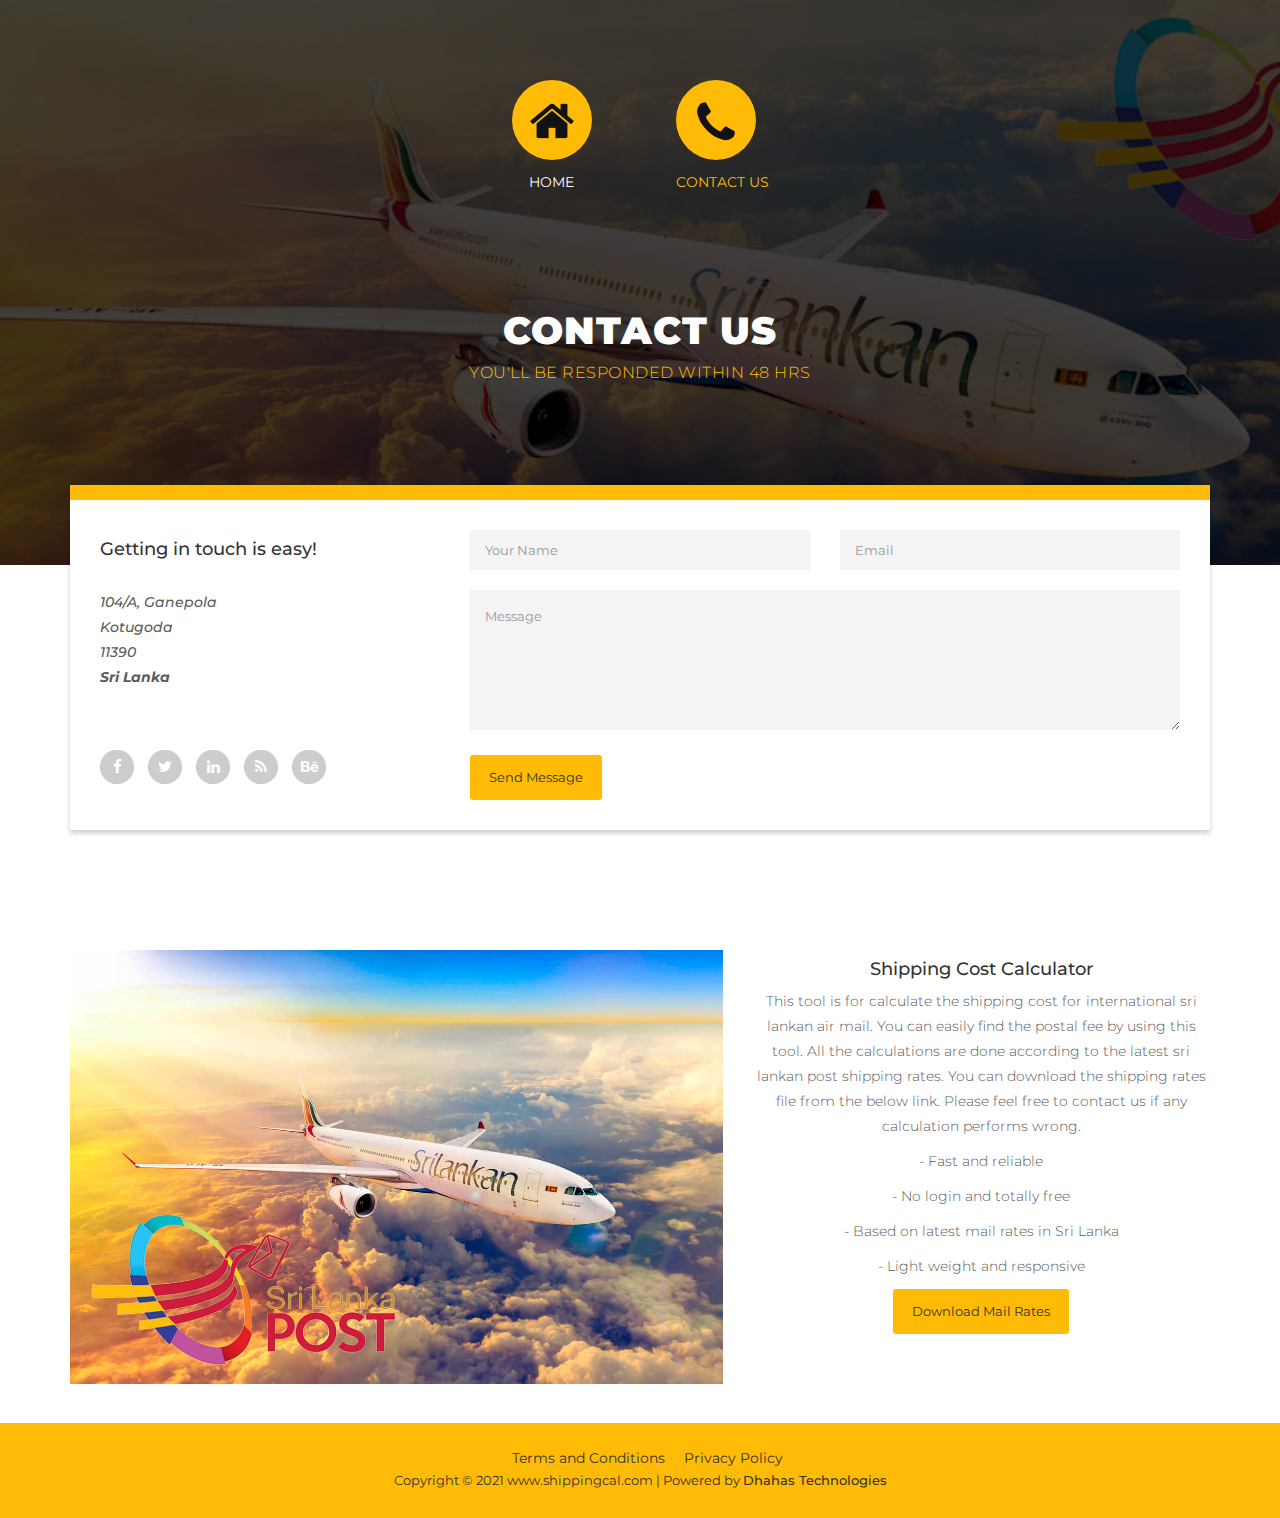
<file: contact-us.html>
<!doctype html>
<!--[if lt IE 7]>
<html class="no-js lt-ie9 lt-ie8 lt-ie7" lang=""> <![endif]-->
<!--[if IE 7]>
<html class="no-js lt-ie9 lt-ie8" lang=""> <![endif]-->
<!--[if IE 8]>
<html class="no-js lt-ie9" lang=""> <![endif]-->
<!--[if gt IE 8]><!-->
<html class="no-js" lang=""> <!--<![endif]-->
<head>
    <!-- Global site tag (gtag.js) - Google Analytics -->
    <script async src="https://www.googletagmanager.com/gtag/js?id=G-076RQHND0J"></script>
    <script>
        window.dataLayer = window.dataLayer || [];
        function gtag(){dataLayer.push(arguments);}
        gtag('js', new Date());

        gtag('config', 'G-076RQHND0J');
    </script>
    <meta charset="utf-8">
    <meta http-equiv="X-UA-Compatible" content="IE=edge,chrome=1">
    <link rel="icon" type="image/png" href="./img/favicon.png"/>
    <title>Contact Us - ShippingCal</title>
    <meta name="description" content="The Contact Us page of www.shippingcal.com. Please contact shippingcal for any assistance">
    <meta name="keywords" content="shippingcal, contact us">
    <meta name="author" content="Dhahas Technologies">
    <!--
    Newline Template
    https://templatemo.com/tm-503-newline
    -->
    <meta name="viewport" content="width=device-width, initial-scale=1">
    <link rel="apple-touch-icon" href="apple-touch-icon.png">

    <link rel="stylesheet" href="css/bootstrap.min.css">
    <link rel="stylesheet" href="css/bootstrap-theme.min.css">
    <link rel="stylesheet" href="css/fontAwesome.css">
    <link rel="stylesheet" href="css/templatemo-style.css">

    <link href="https://fonts.googleapis.com/css?family=Montserrat:100,200,300,400,500,600,700,800,900"
          rel="stylesheet">

    <script src="js/vendor/modernizr-2.8.3-respond-1.4.2.min.js"></script>
</head>
<body>

<div class="overlay"></div>
<section class="top-part">
    <img src="img/cover.jpg" alt="" style="object-fit: cover; height: 100%">
</section>

<section class="cd-hero">

    <div class="cd-slider-nav">
        <nav>
            <span class="cd-marker item-1"></span>
            <ul>
                <li><a href="index.html">
                    <div class="image-icon"><img src="img/home-icon.png"></div>
                    <h6>Home</h6></a></li>

                <li class="selected"><a href="contact-us.html">
                    <div class="image-icon"><img src="img/contact-icon.png"></div>
                    <h6>Contact Us</h6></a></li>
            </ul>
        </nav>
    </div> <!-- .cd-slider-nav -->

    <ul class="cd-hero-slider">
        <li class="selected">
            <div class="heading">
                <h1>Contact us</h1>
                <span>You'll be responded within 48 hrs</span>
            </div>
            <div class="cd-half-width fivth-slide">
                <div class="container">
                    <div class="row">
                        <div class="col-md-12">
                            <div class="content fivth-content">
                                <div class="row">
                                    <div class="col-md-4">
                                        <div class="left-info">
                                            <h4>Getting in touch is easy!</h4>
                                            <br>
                                            <p><em>104/A, Ganepola<br>Kotugoda <br> 11390 <br>
                                                <strong>Sri Lanka</strong></em></p>

                                            <ul class="social-icons">
                                                <i><a href="#"><i class="fa fa-facebook"></i></a></i>
                                                <i><a href="#"><i class="fa fa-twitter"></i></a></i>
                                                <i><a href="#"><i class="fa fa-linkedin"></i></a></i>
                                                <i><a href="#"><i class="fa fa-rss"></i></a></i>
                                                <i><a href="#"><i class="fa fa-behance"></i></a></i>
                                            </ul>
                                        </div>
                                    </div>
                                    <div class="col-md-8">
                                        <div class="row">
                                            <form id="contact" action="" method="post">
                                                <div class="col-md-6">
                                                    <fieldset>
                                                        <input name="name" type="text" class="form-control" id="name"
                                                               placeholder="Your Name" required="">
                                                    </fieldset>
                                                </div>
                                                <div class="col-md-6">
                                                    <fieldset>
                                                        <input name="email" type="email" class="form-control" id="email"
                                                               placeholder="Email" required="">
                                                    </fieldset>
                                                </div>
                                                <div class="col-md-12">
                                                    <fieldset>
                                                        <textarea name="message" rows="6" class="form-control"
                                                                  id="message" placeholder="Message"
                                                                  required=""></textarea>
                                                    </fieldset>
                                                </div>
                                                <div class="col-md-12">
                                                    <fieldset>
                                                        <button type="submit" id="form-submit" class="btn">Send
                                                            Message
                                                        </button>
                                                    </fieldset>
                                                </div>
                                            </form>
                                        </div>
                                    </div>
                                </div>
                            </div>
                        </div>
                    </div>
                </div>
            </div>
        </li>
    </ul> <!-- .cd-hero-slider -->
</section> <!-- .cd-hero -->
<div class="cd-half-width third-slide">
    <br>
    <div class="container">
        <div class="row">
            <div class="col-md-12">
                <div class="">
                    <div class="row">
                        <div class="col-md-7 left-image">
                            <img src="img/left-feature-image.jpg" style="width: 100%">
                        </div>
                        <div class="col-md-5">
                            <div class="right-feature-text">
                                <h4>Shipping Cost Calculator</h4>
                                <p>This tool is for calculate the shipping cost for international sri lankan air mail.
                                    You can easily find the postal fee by using this tool. All the calculations are done
                                    according
                                    to the latest sri lankan post shipping rates. You can download the shipping rates
                                    file from the below link.
                                    Please feel free to contact us if any calculation performs wrong.</p>
                                <div class="feature-list">
                                    <ul>
                                        <p>- Fast and reliable</p>
                                        <p>- No login and totally free</p>
                                        <p>- Based on latest mail rates in Sri Lanka</p>
                                        <p>- Light weight and responsive</p>
                                    </ul>
                                </div>
                                <div class="primary-button">
                                    <a href="files/shipping_rates.pdf" target="_blank" rel="noopener noreferrer">Download
                                        Mail Rates</a>
                                </div>
                            </div>
                        </div>
                    </div>
                </div>
            </div>
        </div>
    </div>
    <br><br>
</div>

<footer>
    <div class="text-center" style="padding-top: 25px">
        <a href="termsandconditions.html" style="margin-left: 15px">Terms and Conditions</a>
        <a href="privacy-policy.html" style="margin-left: 15px">Privacy Policy</a>
    </div>
    <p style="padding-top: 0px">Copyright &copy; 2021 www.shippingcal.com

        | Powered by <em>Dhahas Technologies</em></p>
</footer>

<script>window.jQuery || document.write('<script src="js/vendor/jquery-1.11.2.min.js"><\/script>')</script>
<script src="js/vendor/bootstrap.min.js"></script>
<script src="js/plugins.js"></script>
<script src="js/custom.js"></script>
<script src="js/main.js"></script>
</body>
</html>
</file>
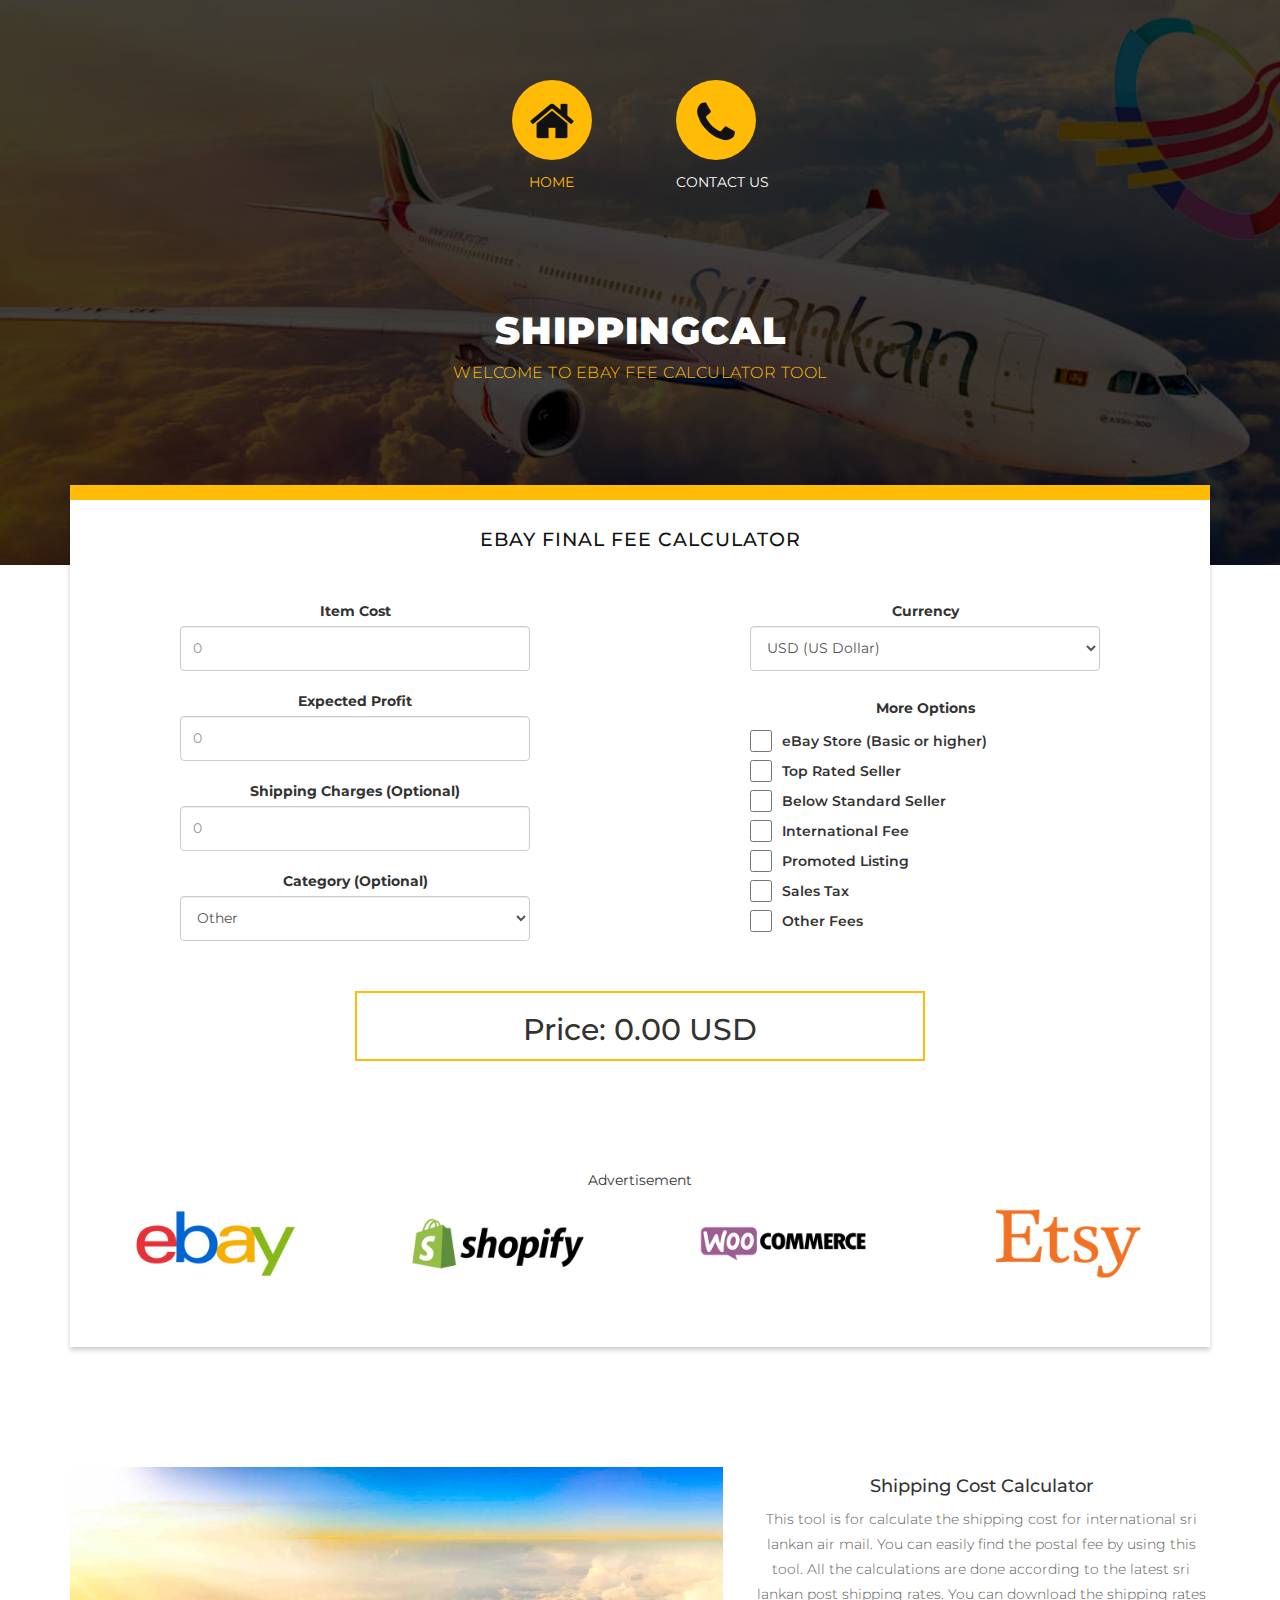
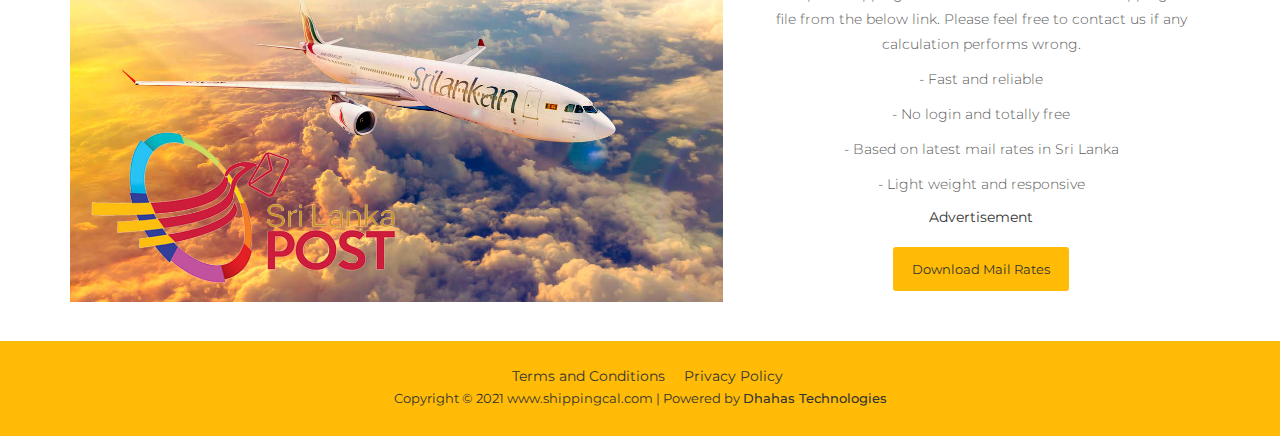
<file: ebay_final_fee_calculator.html>
<!doctype html>
<!--[if lt IE 7]>
<html class="no-js lt-ie9 lt-ie8 lt-ie7" lang=""> <![endif]-->
<!--[if IE 7]>
<html class="no-js lt-ie9 lt-ie8" lang=""> <![endif]-->
<!--[if IE 8]>
<html class="no-js lt-ie9" lang=""> <![endif]-->
<!--[if gt IE 8]><!-->
<html class="no-js" lang="">
<!--<![endif]-->

<head>
    <!-- Global site tag (gtag.js) - Google Analytics -->

    <!-- To Do: Needs to add new google tag for analytics -->
    <!-- <script async src="https://www.googletagmanager.com/gtag/js?id=G-076RQHND0J"></script> -->

    <meta charset="utf-8">
    <meta http-equiv="X-UA-Compatible" content="IE=edge,chrome=1">
    <link rel="icon" type="image/png" href="./img/favicon.png" />

    <!-- Site title for seo -->
    <title>Sri Lanka Post Shipping Cost and Postal Rates Calculator Free</title>

    <!-- Site description -->
    <meta name="description"
        content="ShippingCal is a free calculator for calculating shipping cost and postal charges for Sri Lanka Post International Air Mail Service">

    <!-- Site Keywords -->
    <meta name="keywords"
        content="Sri Lanka Post, Sri Lanka Post Shipping Cost, SL Post Shipping Cost, shipping cost calculator sri lanka, Sri Lanka post postal fee calculator">
    <meta name="author" content="Dhahas Technologies">
    <!--
    Newline Template
    https://templatemo.com/tm-503-newline
    -->
    <meta name="description" content="">
    <meta name="viewport" content="width=device-width, initial-scale=1">
    <link rel="apple-touch-icon" href="apple-touch-icon.png">

    <link rel="stylesheet" href="css/bootstrap.min.css">
    <link rel="stylesheet" href="css/bootstrap-theme.min.css">
    <link rel="stylesheet" href="css/fontAwesome.css">
    <link rel="stylesheet" href="css/templatemo-style.css">

    <link href="https://fonts.googleapis.com/css?family=Montserrat:100,200,300,400,500,600,700,800,900"
        rel="stylesheet">

    <script src="js/vendor/modernizr-2.8.3-respond-1.4.2.min.js"></script>
</head>

<body>

    <div class="overlay"></div>
    <section class="top-part">
        <img src="img/cover.jpg" alt="" style="object-fit: cover; height: 100%">
    </section>

    <section class="cd-hero">

        <div class="cd-slider-nav">
            <nav>
                <span class="cd-marker item-1"></span>
                <ul>
                    <li class="selected"><a href="index.html">
                            <div class="image-icon"><img src="img/home-icon.png"></div>
                            <h6>Home</h6>
                        </a></li>

                    <li><a href="contact-us.html">
                            <div class="image-icon"><img src="img/contact-icon.png"></div>
                            <h6>Contact Us</h6>
                        </a></li>
                </ul>
            </nav>
        </div> <!-- .cd-slider-nav -->

        <ul class="cd-hero-slider">
            <li class="selected">
                <div class="heading">
                    <h1>SHIPPINGCAL</h1>
                    <span>Welcome to Ebay Fee Calculator Tool</span>
                </div>
                <div class="cd-full-width first-slide">
                    <div class="container">
                        <div class="row">
                            <div class="col-md-12">
                                <div class="content first-content" style="padding-bottom: 50px; padding-top: 30px">
                                    <div class="row">
                                        <div class="col-md-12">
                                            <div class="calculator-card">
                                                <!-- <img src="./img/logo/slpost.jpeg" alt=""
                                                    style="width: 25%; margin-bottom: 20px"> -->
                                                <h4>Ebay Final Fee Calculator</h4>

                                                <!-- Loading UI -->
                                                <div id="loadingUi" style="display: none">
                                                    <img src="./img/loading.gif" alt="">
                                                    <div id="waitingInfo" class="text-center text-info"
                                                        style="margin-top: 20px; display: none; height: 155px;">
                                                        <h5 class="text-info">PLease Wait!</h5>
                                                        <h5>We are fetching recent currency exchange rates from Sri
                                                            Lanka
                                                            Central
                                                            Bank.</h5>
                                                    </div>
                                                </div>

                                                <!-- Resultes UI -->
                                                <div class="row" style="display: block">
                                                    <div class="">
                                                        <div id="resultSection" class="col-md-5 col-md-offset-1"
                                                            style="display: none">
                                                            <div id="summary" class="text-left"
                                                                style="padding: 0px 20px 20px 20px; font-size: 40px">
                                                            </div>
                                                            <div id="ad-unit-2"></div>
                                                        </div>


                                                        <div id="resultSection2"
                                                            class="col-md-4 text-left col-md-offset-1"
                                                            style="display: none; padding:0px 20px 0px 20px;">
                                                            <h6 class="text-info">Latest currency exchange rates were
                                                                updated
                                                                successfully</h6>
                                                            <h5 class="text-danger" id="ex-rate-display"></h5>
                                                            <div>
                                                                <label class="text-left" for="currency2">Convert
                                                                    To</label>
                                                                <select id="currency2" class="form-control"
                                                                    onchange="updateResults(value)">
                                                                    <option value="0">LKR</option>
                                                                    <option value="1">USD</option>
                                                                    <option value="2">AUD</option>
                                                                    <option value="3">EUR</option>
                                                                    <option value="4">GBP</option>
                                                                </select>
                                                            </div>
                                                            <div class="text-center col-xs-12 result-card"
                                                                style="margin-top: 20px">
                                                                <h3 id="totalFee" style="font-size: 16px"></h3>
                                                            </div>
                                                            <div class="text-center col-xs-12 result-card"
                                                                style="margin-top: 10px">
                                                                <h3 id="itemPrice" style="font-size: 16px"></h3>
                                                            </div>

                                                            <div class="text-center col-xs-12 text-info"
                                                                style="padding-top: 20px">
                                                                <a href="" onclick="reload()">Go Back</a>
                                                            </div>
                                                        </div>
                                                    </div>
                                                </div>

                                                <!-- Calculator UI -->
                                                <div class="container-fluid" id="detailForm">
                                                    <form id="calculator" class="was-validated">
                                                        <div class="row">
                                                            <div class="text-center col-md-4 col-md-offset-1">

                                                                <div style="margin-top: 20px">
                                                                    <label class="text-left" for="item-cost">Item
                                                                        Cost </label>
                                                                    <input name="item-cost" id="item-cost" type="number"
                                                                        required class="form-control" placeholder="0"
                                                                        onkeyup="calculateFinalFee()">
                                                                    <div class="text-left">
                                                                        <small id="validate-item-cost"
                                                                            style="color: red; display: none">Item Cost
                                                                            cannot
                                                                            be
                                                                            empty</small>
                                                                    </div>
                                                                </div>

                                                                <div style="margin-top: 20px">
                                                                    <label class="text-left" for="profit">Expected
                                                                        Profit</label>
                                                                    <input name="profit" id="profit" placeholder="0"
                                                                        type="number" required
                                                                        onkeyup="calculateFinalFee()"
                                                                        class="form-control">
                                                                    <div class="text-left">
                                                                        <small id="validate-profit"
                                                                            style="color: red; display: none">Expected
                                                                            Profit
                                                                            cannot
                                                                            be
                                                                            empty</small>
                                                                    </div>
                                                                </div>

                                                                <div style="margin-top: 20px">
                                                                    <label class="text-left"
                                                                        for="shipping-charges">Shipping Charges
                                                                        (Optional)</label>
                                                                    <input name="shipping-charges" id="shipping-charges"
                                                                        type="number" class="form-control"
                                                                        onkeyup="calculateFinalFee()" placeholder="0">
                                                                </div>

                                                                <div style="margin-top: 20px">
                                                                    <label class="text-center" for="category">Category
                                                                        (Optional)</label>
                                                                    <select id="category" class="form-control"
                                                                        onchange="calculateFinalFee()"></select>
                                                                    <div class="text-left">
                                                                        <small id="validate-category"
                                                                            style="color: red; display: none">Please
                                                                            select
                                                                            a valid
                                                                            category</small>
                                                                    </div>
                                                                </div>
                                                            </div>
                                                            <div class="text-center col-md-4 col-md-offset-2 expense">
                                                                <div style="margin-top: 20px">
                                                                    <label class="text-left"
                                                                        for="currency">Currency</label>
                                                                    <select name="currency" id="currency"
                                                                        class="form-control">
                                                                        <option value="0">USD (US Dollar)</option>
                                                                        <option value="1">AUD (Australian Dollar)
                                                                        </option>
                                                                        <option value="2">EUR (Euro)</option>
                                                                        <option value="3">GBP (British Pound)</option>
                                                                        <option value="4">LKR (Sri Lankan Rupee)
                                                                        </option>
                                                                    </select>
                                                                </div>

                                                                <!-- Optional fields  check boxes-->
                                                                <div>
                                                                    <div class="text-center" style="margin-top: 30px;">
                                                                        <h5> <strong>More Options</strong> </h3>
                                                                    </div>
                                                                    <div style="margin-top: 10px">
                                                                        <div class="text-left">
                                                                            <div style=" display: flex;
                                                                                    justify-content: left;">
                                                                                <input type="checkbox" id="ebay-store"
                                                                                    name="ebay-store"
                                                                                    style="height: 22px; width: 22px; margin-right: 10px;">
                                                                                <label for="ebay-store"
                                                                                    style=" display: block; padding-top: 5px; font-weight: 600;">eBay
                                                                                    Store (Basic or
                                                                                    higher)</label>
                                                                            </div>

                                                                            <div style=" display: flex;
                                                                                    justify-content: left;">
                                                                                <input type="checkbox" id="top-rated"
                                                                                    name="top-rated"
                                                                                    style="height: 22px; width: 22px; margin-right: 10px;">
                                                                                <label for="top-rated"
                                                                                    style=" display: block; padding-top: 5px; font-weight: 600;">Top
                                                                                    Rated Seller</label>
                                                                            </div>

                                                                            <div style=" display: flex;
                                                                                    justify-content: left;">
                                                                                <input type="checkbox"
                                                                                    id="below-standard"
                                                                                    name="below-standard"
                                                                                    style="height: 22px; width: 22px; margin-right: 10px;">
                                                                                <label for="below-standard"
                                                                                    style=" display: block; padding-top: 5px; font-weight: 600;">Below
                                                                                    Standard Seller</label>
                                                                            </div>

                                                                            <div style=" display: flex;
                                                                                    justify-content: left;">
                                                                                <input type="checkbox"
                                                                                    id="international-fee"
                                                                                    name="international-fee"
                                                                                    style="height: 22px; width: 22px; margin-right: 10px;">
                                                                                <label for="international-fee"
                                                                                    style=" display: block; padding-top: 5px; font-weight: 600;">International
                                                                                    Fee</label>
                                                                            </div>

                                                                            <div style=" display: flex;
                                                                                    justify-content: left;">
                                                                                <input type="checkbox" id="is-promoted"
                                                                                    onchange="onChecked('is-promoted','promoted-listing-block')"
                                                                                    name="is-promoted"
                                                                                    style="height: 22px; width: 22px; margin-right: 10px;">
                                                                                <label for="is-promoted"
                                                                                    style=" display: block; padding-top: 5px; font-weight: 600;">Promoted
                                                                                    Listing</label>
                                                                            </div>

                                                                            <div style=" display: flex;
                                                                                    justify-content: left;">
                                                                                <input type="checkbox" id="tax"
                                                                                    onchange="onChecked('tax','sales-tax-block')"
                                                                                    name="tax"
                                                                                    style="height: 22px; width: 22px; margin-right: 10px;">
                                                                                <label for="tax"
                                                                                    style=" display: block; padding-top: 5px; font-weight: 600;">Sales
                                                                                    Tax</label>
                                                                            </div>

                                                                            <div style=" display: flex;
                                                                                    justify-content: left;">
                                                                                <input type="checkbox" id="other"
                                                                                    onchange="onChecked('other','other-fees-block')"
                                                                                    name="other"
                                                                                    style="height: 22px; width: 22px; margin-right: 10px;">
                                                                                <label for="other"
                                                                                    style=" display: block; padding-top: 5px; font-weight: 600;">Other
                                                                                    Fees</label>
                                                                            </div>

                                                                        </div>
                                                                    </div>
                                                                </div>

                                                                <!-- Optional Input Fields -->
                                                                <div>
                                                                    <div id="promoted-listing-block"
                                                                        style="margin-top: 20px; display: none;">
                                                                        <label class="text-left"
                                                                            for="promoted-listing">Promoted
                                                                            Listing (%)</label>
                                                                        <input name="promoted-listing"
                                                                            id="promoted-listing" type="number" required
                                                                            class="form-control">
                                                                        <div class="text-left">
                                                                            <small id="validate-promoted-listing"
                                                                                style="color: red; display: none">Promoted
                                                                                listing value
                                                                                cannot
                                                                                be
                                                                                empty</small>
                                                                        </div>
                                                                    </div>

                                                                    <div id="sales-tax-block"
                                                                        style="margin-top: 20px; display: none;">
                                                                        <label class="text-left" for="sales-tax">Sales
                                                                            Tax (%)</label>
                                                                        <input name="expected-profit" id="sales-tax"
                                                                            type="number" required class="form-control">
                                                                        <div class="text-left">
                                                                            <small id="validate-sales-tax"
                                                                                style="color: red; display: none">Sales
                                                                                Tax
                                                                                cannot
                                                                                be
                                                                                empty</small>
                                                                        </div>
                                                                    </div>

                                                                    <div id="other-fees-block"
                                                                        style="margin-top: 20px; display: none;">
                                                                        <label class="text-left"
                                                                            for="expected-profit">Other Fees</label>
                                                                        <input name="other-fees" id="other-fees"
                                                                            type="number" required class="form-control">
                                                                        <div class="text-left">
                                                                            <small id="validate-other-fees"
                                                                                style="color: red; display: none">Other
                                                                                Fees
                                                                                cannot
                                                                                be
                                                                                empty</small>
                                                                        </div>
                                                                    </div>
                                                                </div>

                                                            </div>
                                                        </div>
                                                        <!-- <div class="text-center col-md-4 col-md-offset-4"
                                                            style="margin-top: 20px;">
                                                            <div class="">
                                                                <button class="btn-primary-custom" type="submit"
                                                                    onclick="calculateFee()"
                                                                    id="calForm-submit">Calculate
                                                                </button>
                                                            </div>
                                                        </div> -->
                                                    </form>
                                                </div>
                                                <div class="text-center" style="height: 100px; margin-top: 50px;">
                                                    <div class="text-center"
                                                        style="height: 70px; width: 50%; border: 2px solid #ffbb05 ; margin:auto">
                                                        <h2> Price: <span id="final-cost">0.00</span> <Span
                                                                id="final-currency">USD</Span></h2>
                                                    </div>
                                                </div>
                                            </div>

                                            <div class="row">
                                                <div class="container text-center" style="margin-top: 40px">
                                                    <div class="">
                                                        <div class="">
                                                            <div class="">
                                                                <script async
                                                                    src="https://pagead2.googlesyndication.com/pagead/js/adsbygoogle.js?client=ca-pub-9003533674874516"
                                                                    crossorigin="anonymous"></script>
                                                                <!-- inform-ad -->
                                                                <ins class="adsbygoogle" style="display:block"
                                                                    data-ad-client="ca-pub-9003533674874516"
                                                                    data-ad-slot="3314689168" data-ad-format="auto"
                                                                    data-full-width-responsive="true"></ins>
                                                                <script>
                                                                    (adsbygoogle = window.adsbygoogle || []).push({});
                                                                </script>
                                                            </div>
                                                            <div class="text-center">Advertisement</div>
                                                        </div>
                                                    </div>
                                                    <div class="col-md-3 col-xs-6">
                                                        <img src="./img/logo/ebay-logo.png" alt="" style="width: 80%">
                                                    </div>
                                                    <div class="col-md-3 col-xs-6">
                                                        <img src="./img/logo/Shopify-Logo.png" alt=""
                                                            style="width: 80%">
                                                    </div>
                                                    <div class="col-md-3 col-xs-6">
                                                        <img src="./img/logo/WooCommerce_logo.png" alt=""
                                                            style="width: 80%">
                                                    </div>
                                                    <div class="col-md-3 col-xs-6">
                                                        <img src="./img/logo/etsy.png" alt="" style="width: 80%">
                                                    </div>
                                                </div>
                                            </div>
                                        </div>

                                        <!--------------------- Top Right Advertisement Block ---------------------------->

                                        <!-- <div class="col-md-3">
                                            <div class="text-center ad-unit-2">
                                                Advertisement
                                                <div>
                                                    <script async
                                                        src="
                                                https://pagead2.googlesyndication.com/pagead/js/adsbygoogle.js?client=ca-pub-9003533674874516"
                                                        crossorigin="anonymous">
                                                        </script>

                                                    <ins class="adsbygoogle" style="display:block"
                                                        data-ad-client="ca-pub-9003533674874516"
                                                        data-ad-slot="9534297366" data-ad-format="auto"
                                                        data-full-width-responsive="true"></ins>
                                                    <script>
                                                        (adsbygoogle = window.adsbygoogle || []).push({});
                                                    </script>
                                                </div>
                                            </div>
                                        </div> -->
                                    </div>
                                </div>
                            </div>
                        </div>
                    </div>
                </div>
                </div>
            </li>
        </ul> <!-- .cd-hero-slider -->
    </section> <!-- .cd-hero -->
    <div class="cd-half-width third-slide">
        <br>
        <div class="container">
            <div class="row">
                <div class="col-md-12">
                    <div class="">
                        <div class="row">
                            <div class="col-md-7 left-image">
                                <img src="img/left-feature-image.jpg" style="width: 100%">
                            </div>
                            <div class="col-md-5">
                                <div class="right-feature-text">
                                    <h4>Shipping Cost Calculator</h4>
                                    <p>This tool is for calculate the shipping cost for international sri lankan air
                                        mail.
                                        You can easily find the postal fee by using this tool. All the calculations are
                                        done
                                        according
                                        to the latest sri lankan post shipping rates. You can download the shipping
                                        rates
                                        file from the below link.
                                        Please feel free to contact us if any calculation performs wrong.</p>
                                    <div class="feature-list">
                                        <ul>
                                            <p>- Fast and reliable</p>
                                            <p>- No login and totally free</p>
                                            <p>- Based on latest mail rates in Sri Lanka</p>
                                            <p>- Light weight and responsive</p>
                                        </ul>
                                    </div>
                                    <div class="text-center">
                                        <script async
                                            src="https://pagead2.googlesyndication.com/pagead/js/adsbygoogle.js?client=ca-pub-9003533674874516"
                                            crossorigin="anonymous"></script>
                                        <!-- result-page-adunit -->
                                        <ins class="adsbygoogle" style="display:block"
                                            data-ad-client="ca-pub-9003533674874516" data-ad-slot="6709641711"
                                            data-ad-format="auto" data-full-width-responsive="true"></ins>
                                        <script>
                                            (adsbygoogle = window.adsbygoogle || []).push({});
                                        </script>
                                    </div>
                                    <div class="text-center">Advertisement</div>
                                    <br>
                                    <div class="primary-button">
                                        <a href="files/shipping_rates.pdf" target="_blank"
                                            rel="noopener noreferrer">Download
                                            Mail Rates</a>
                                    </div>
                                </div>
                            </div>
                        </div>
                    </div>
                </div>
            </div>
        </div>
        <br><br>
    </div>

    <footer>
        <div class="text-center" style="padding-top: 25px">
            <a href="termsandconditions.html" style="margin-left: 15px">Terms and Conditions</a>
            <a href="privacy-policy.html" style="margin-left: 15px">Privacy Policy</a>
        </div>
        <p style="padding-top: 0px">Copyright &copy; 2021 www.shippingcal.com

            | Powered by <em>Dhahas Technologies</em></p>
    </footer>

    <script>window.jQuery || document.write('<script src="js/vendor/jquery-1.11.2.min.js"><\/script>')</script>
    <script src="js/vendor/bootstrap.min.js"></script>
    <script src="js/plugins.js"></script>
    <!-- <script src="js/custom.js"></script> -->
    <script src="js/ebay-fee-calc.js"></script>
    <script src="js/main.js"></script>
</body>

</html>
</file>
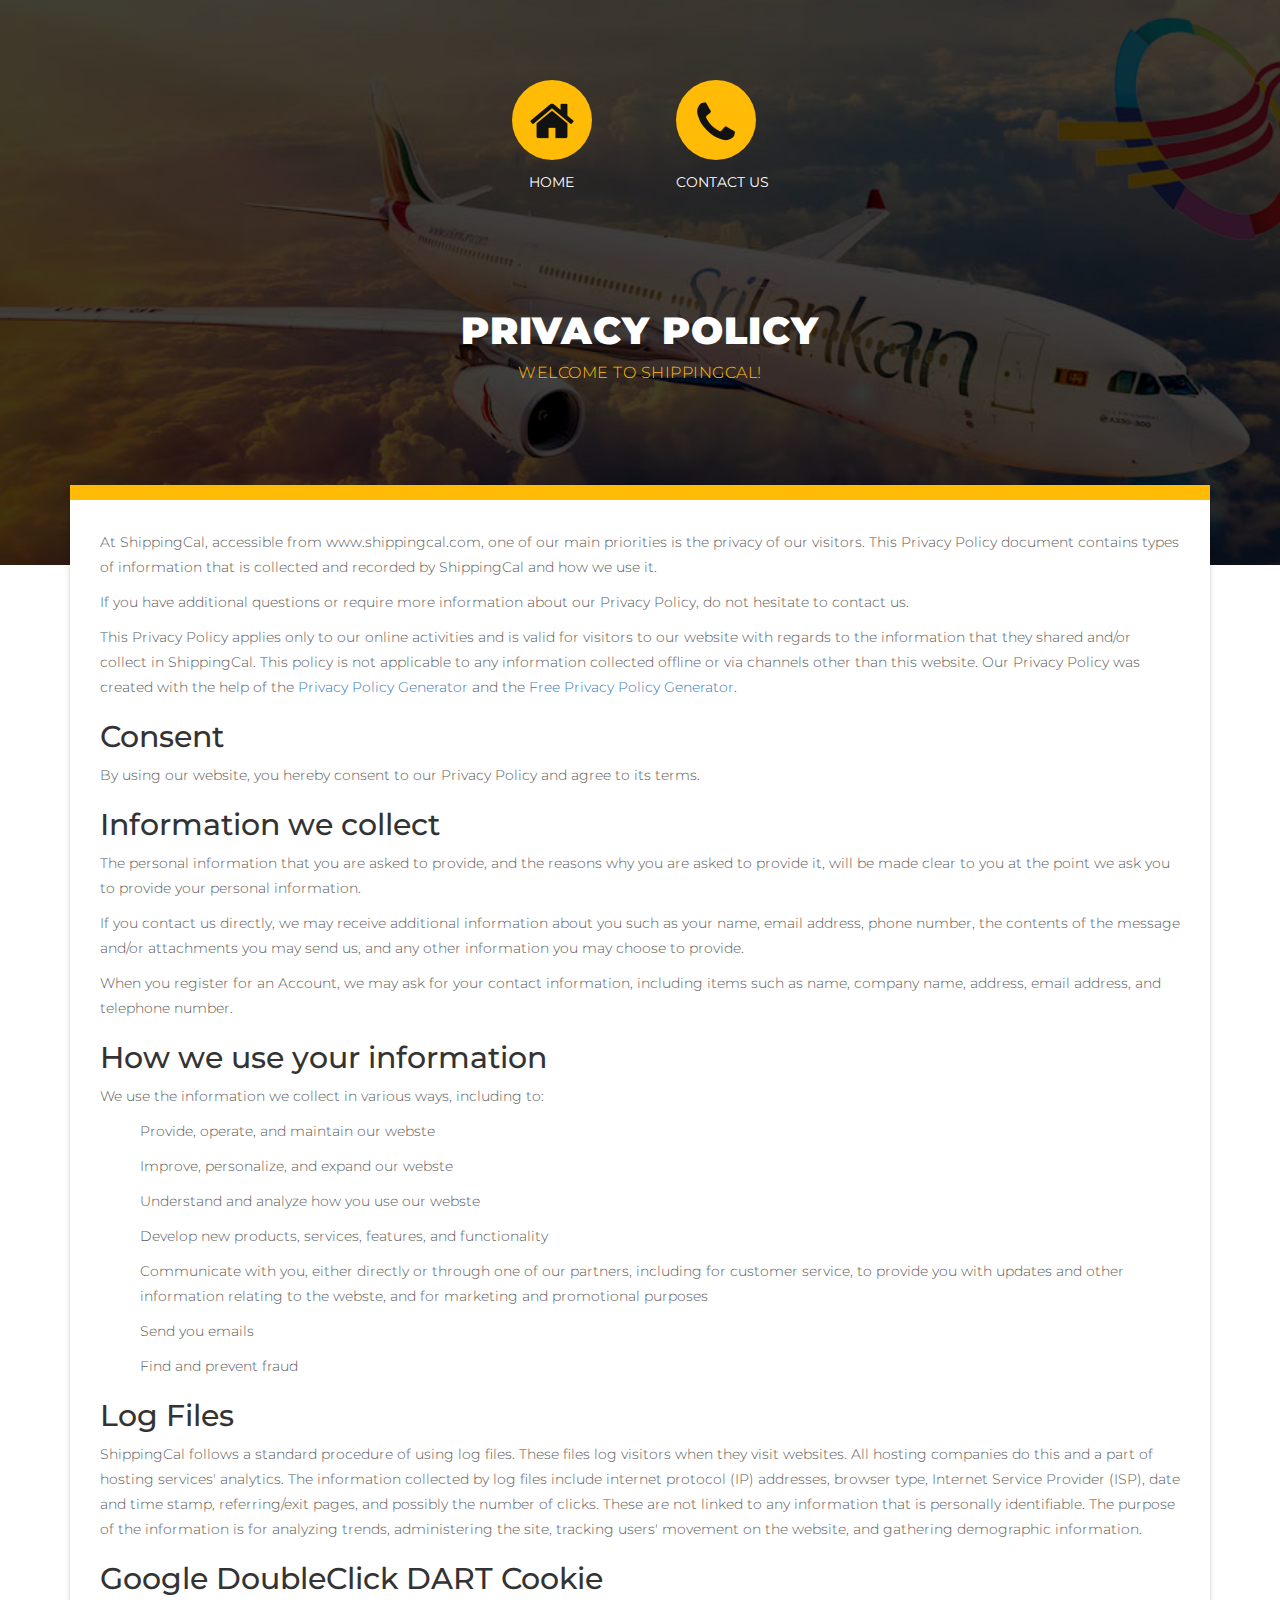
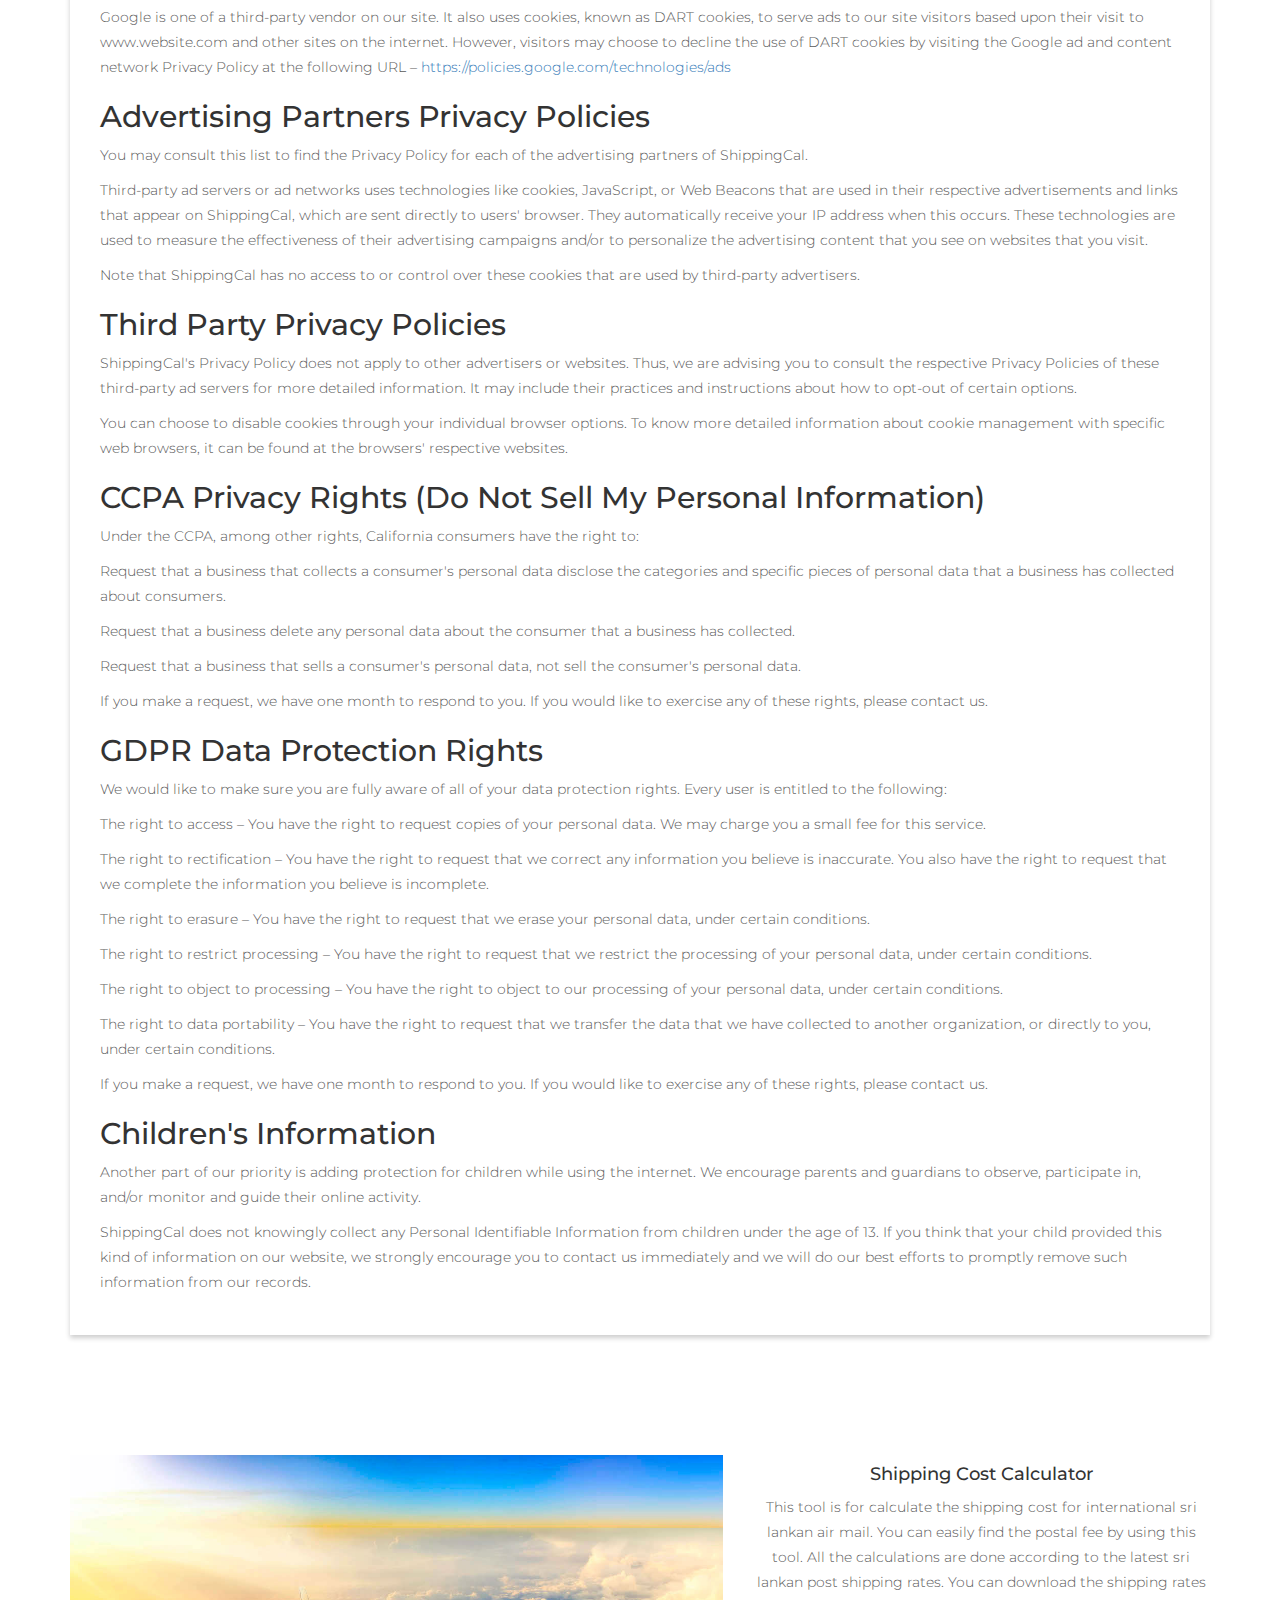
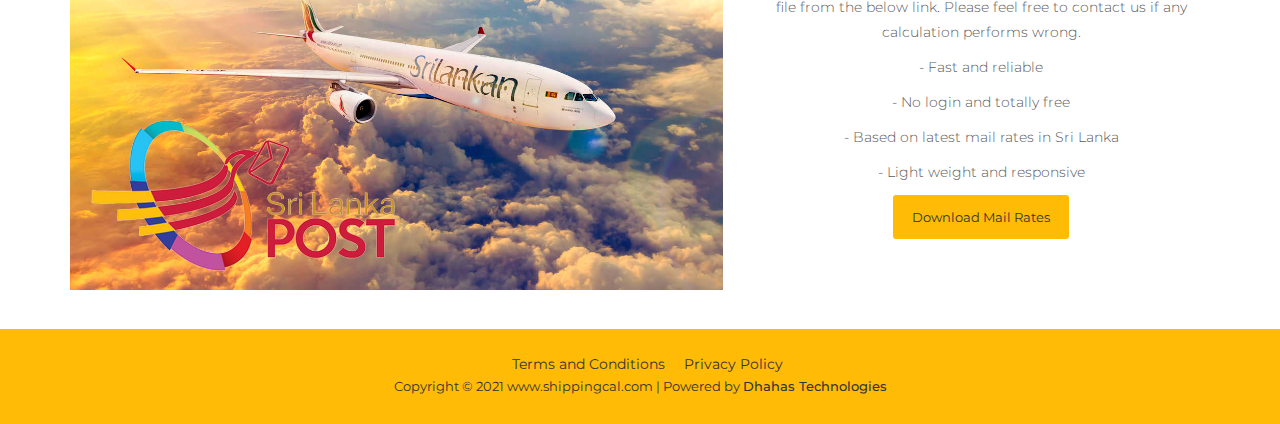
<file: privacy-policy.html>
<!doctype html>
<!--[if lt IE 7]>
<html class="no-js lt-ie9 lt-ie8 lt-ie7" lang=""> <![endif]-->
<!--[if IE 7]>
<html class="no-js lt-ie9 lt-ie8" lang=""> <![endif]-->
<!--[if IE 8]>
<html class="no-js lt-ie9" lang=""> <![endif]-->
<!--[if gt IE 8]><!-->
<html class="no-js" lang=""> <!--<![endif]-->
<head>
    <meta charset="utf-8">
    <meta http-equiv="X-UA-Compatible" content="IE=edge,chrome=1">
    <link rel="icon" type="image/png" href="./img/favicon.png"/>
    <title>Newline Template</title>
    <title>Privacy Policy - ShippingCal</title>
    <meta name="description" content="Privacy Policies of www.shippingcal.com">
    <meta name="keywords" content="shippingcal, privacy policy">
    <meta name="author" content="Dhahas Technologies">
    <!--
    Newline Template
    https://templatemo.com/tm-503-newline
    -->
    <meta name="description" content="">
    <meta name="viewport" content="width=device-width, initial-scale=1">
    <link rel="apple-touch-icon" href="apple-touch-icon.png">

    <link rel="stylesheet" href="css/bootstrap.min.css">
    <link rel="stylesheet" href="css/bootstrap-theme.min.css">
    <link rel="stylesheet" href="css/fontAwesome.css">
    <link rel="stylesheet" href="css/templatemo-style.css">

    <link href="https://fonts.googleapis.com/css?family=Montserrat:100,200,300,400,500,600,700,800,900"
          rel="stylesheet">

    <script src="js/vendor/modernizr-2.8.3-respond-1.4.2.min.js"></script>
</head>
<body>

<div class="overlay"></div>
<section class="top-part">
    <img src="img/cover.jpg" alt="" style="object-fit: cover; height: 100%">
</section>

<section class="cd-hero">

    <div class="cd-slider-nav">
        <nav>
            <span class="cd-marker item-1"></span>
            <ul>
                <li><a href="index.html">
                    <div class="image-icon"><img src="img/home-icon.png"></div>
                    <h6>Home</h6></a></li>

                <li><a href="contact-us.html">
                    <div class="image-icon"><img src="img/contact-icon.png"></div>
                    <h6>Contact Us</h6></a></li>
            </ul>
        </nav>
    </div> <!-- .cd-slider-nav -->

    <ul class="cd-hero-slider">
        <li class="selected">
            <div class="heading">
                <h1>Privacy Policy</h1>
                <span>Welcome to ShippingCal!</span>
            </div>
            <div class="cd-half-width fivth-slide">
                <div class="container">
                    <div class="row">
                        <div class="col-md-12">
                            <div class="content fivth-content">
                                <p>At ShippingCal, accessible from www.shippingcal.com, one of our main priorities is
                                    the privacy of our visitors. This Privacy Policy document contains types of
                                    information that is collected and recorded by ShippingCal and how we use it.</p>

                                <p>If you have additional questions or require more information about our Privacy
                                    Policy, do not hesitate to contact us.</p>

                                <p>This Privacy Policy applies only to our online activities and is valid for visitors
                                    to our website with regards to the information that they shared and/or collect in
                                    ShippingCal. This policy is not applicable to any information collected offline or
                                    via channels other than this website. Our Privacy Policy was created with the help
                                    of the <a href="https://www.privacypolicygenerator.info">Privacy Policy
                                        Generator</a> and the <a href="https://www.generateprivacypolicy.com/#wizard">Free
                                        Privacy Policy Generator</a>.</p>

                                <h2>Consent</h2>

                                <p>By using our website, you hereby consent to our Privacy Policy and agree to its
                                    terms.</p>

                                <h2>Information we collect</h2>

                                <p>The personal information that you are asked to provide, and the reasons why you are
                                    asked to provide it, will be made clear to you at the point we ask you to provide
                                    your personal information.</p>
                                <p>If you contact us directly, we may receive additional information about you such as
                                    your name, email address, phone number, the contents of the message and/or
                                    attachments you may send us, and any other information you may choose to
                                    provide.</p>
                                <p>When you register for an Account, we may ask for your contact information, including
                                    items such as name, company name, address, email address, and telephone number.</p>

                                <h2>How we use your information</h2>

                                <p>We use the information we collect in various ways, including to:</p>

                                <ul>
                                    <p>Provide, operate, and maintain our webste</p>
                                    <p>Improve, personalize, and expand our webste</p>
                                    <p>Understand and analyze how you use our webste</p>
                                    <p>Develop new products, services, features, and functionality</p>
                                    <p>Communicate with you, either directly or through one of our partners, including
                                        for customer service, to provide you with updates and other information relating
                                        to the webste, and for marketing and promotional purposes</p>
                                    <p>Send you emails</p>
                                    <p>Find and prevent fraud</p>
                                </ul>

                                <h2>Log Files</h2>

                                <p>ShippingCal follows a standard procedure of using log files. These files log visitors
                                    when they visit websites. All hosting companies do this and a part of hosting
                                    services' analytics. The information collected by log files include internet
                                    protocol (IP) addresses, browser type, Internet Service Provider (ISP), date and
                                    time stamp, referring/exit pages, and possibly the number of clicks. These are not
                                    linked to any information that is personally identifiable. The purpose of the
                                    information is for analyzing trends, administering the site, tracking users'
                                    movement on the website, and gathering demographic information.</p>


                                <h2>Google DoubleClick DART Cookie</h2>

                                <p>Google is one of a third-party vendor on our site. It also uses cookies, known as
                                    DART cookies, to serve ads to our site visitors based upon their visit to
                                    www.website.com and other sites on the internet. However, visitors may choose to
                                    decline the use of DART cookies by visiting the Google ad and content network
                                    Privacy Policy at the following URL – <a
                                            href="https://policies.google.com/technologies/ads">https://policies.google.com/technologies/ads</a>
                                </p>


                                <h2>Advertising Partners Privacy Policies</h2>

                                <P>You may consult this list to find the Privacy Policy for each of the advertising
                                    partners of ShippingCal.</p>

                                <p>Third-party ad servers or ad networks uses technologies like cookies, JavaScript, or
                                    Web Beacons that are used in their respective advertisements and links that appear
                                    on ShippingCal, which are sent directly to users' browser. They automatically
                                    receive your IP address when this occurs. These technologies are used to measure the
                                    effectiveness of their advertising campaigns and/or to personalize the advertising
                                    content that you see on websites that you visit.</p>

                                <p>Note that ShippingCal has no access to or control over these cookies that are used by
                                    third-party advertisers.</p>

                                <h2>Third Party Privacy Policies</h2>

                                <p>ShippingCal's Privacy Policy does not apply to other advertisers or websites. Thus,
                                    we are advising you to consult the respective Privacy Policies of these third-party
                                    ad servers for more detailed information. It may include their practices and
                                    instructions about how to opt-out of certain options. </p>

                                <p>You can choose to disable cookies through your individual browser options. To know
                                    more detailed information about cookie management with specific web browsers, it can
                                    be found at the browsers' respective websites.</p>

                                <h2>CCPA Privacy Rights (Do Not Sell My Personal Information)</h2>

                                <p>Under the CCPA, among other rights, California consumers have the right to:</p>
                                <p>Request that a business that collects a consumer's personal data disclose the
                                    categories and specific pieces of personal data that a business has collected about
                                    consumers.</p>
                                <p>Request that a business delete any personal data about the consumer that a business
                                    has collected.</p>
                                <p>Request that a business that sells a consumer's personal data, not sell the
                                    consumer's personal data.</p>
                                <p>If you make a request, we have one month to respond to you. If you would like to
                                    exercise any of these rights, please contact us.</p>

                                <h2>GDPR Data Protection Rights</h2>

                                <p>We would like to make sure you are fully aware of all of your data protection rights.
                                    Every user is entitled to the following:</p>
                                <p>The right to access – You have the right to request copies of your personal data. We
                                    may charge you a small fee for this service.</p>
                                <p>The right to rectification – You have the right to request that we correct any
                                    information you believe is inaccurate. You also have the right to request that we
                                    complete the information you believe is incomplete.</p>
                                <p>The right to erasure – You have the right to request that we erase your personal
                                    data, under certain conditions.</p>
                                <p>The right to restrict processing – You have the right to request that we restrict the
                                    processing of your personal data, under certain conditions.</p>
                                <p>The right to object to processing – You have the right to object to our processing of
                                    your personal data, under certain conditions.</p>
                                <p>The right to data portability – You have the right to request that we transfer the
                                    data that we have collected to another organization, or directly to you, under
                                    certain conditions.</p>
                                <p>If you make a request, we have one month to respond to you. If you would like to
                                    exercise any of these rights, please contact us.</p>

                                <h2>Children's Information</h2>

                                <p>Another part of our priority is adding protection for children while using the
                                    internet. We encourage parents and guardians to observe, participate in, and/or
                                    monitor and guide their online activity.</p>

                                <p>ShippingCal does not knowingly collect any Personal Identifiable Information from
                                    children under the age of 13. If you think that your child provided this kind of
                                    information on our website, we strongly encourage you to contact us immediately and
                                    we will do our best efforts to promptly remove such information from our
                                    records.</p>
                            </div>
                        </div>
                    </div>
                </div>
            </div>
        </li>
    </ul> <!-- .cd-hero-slider -->
</section> <!-- .cd-hero -->
<div class="cd-half-width third-slide">
    <br>
    <div class="container">
        <div class="row">
            <div class="col-md-12">
                <div class="">
                    <div class="row">
                        <div class="col-md-7 left-image">
                            <img src="img/left-feature-image.jpg" style="width: 100%">
                        </div>
                        <div class="col-md-5">
                            <div class="right-feature-text">
                                <h4>Shipping Cost Calculator</h4>
                                <p>This tool is for calculate the shipping cost for international sri lankan air mail.
                                    You can easily find the postal fee by using this tool. All the calculations are done
                                    according
                                    to the latest sri lankan post shipping rates. You can download the shipping rates
                                    file from the below link.
                                    Please feel free to contact us if any calculation performs wrong.</p>
                                <div class="feature-list">
                                    <ul>
                                        <p>- Fast and reliable</p>
                                        <p>- No login and totally free</p>
                                        <p>- Based on latest mail rates in Sri Lanka</p>
                                        <p>- Light weight and responsive</p>
                                    </ul>
                                </div>
                                <div class="primary-button">
                                    <a href="files/shipping_rates.pdf" target="_blank" rel="noopener noreferrer">Download
                                        Mail Rates</a>
                                </div>
                            </div>
                        </div>
                    </div>
                </div>
            </div>
        </div>
    </div>
    <br><br>
</div>

<footer>
    <div class="text-center" style="padding-top: 25px">
        <a href="termsandconditions.html" style="margin-left: 15px">Terms and Conditions</a>
        <a href="privacy-policy.html" style="margin-left: 15px">Privacy Policy</a>
    </div>
    <p style="padding-top: 0px">Copyright &copy; 2021 www.shippingcal.com

        | Powered by <em>Dhahas Technologies</em></p>
</footer>

<script>window.jQuery || document.write('<script src="js/vendor/jquery-1.11.2.min.js"><\/script>')</script>
<script src="js/vendor/bootstrap.min.js"></script>
<script src="js/plugins.js"></script>
<script src="js/custom.js"></script>
<script src="js/main.js"></script>
</body>
</html>
</file>
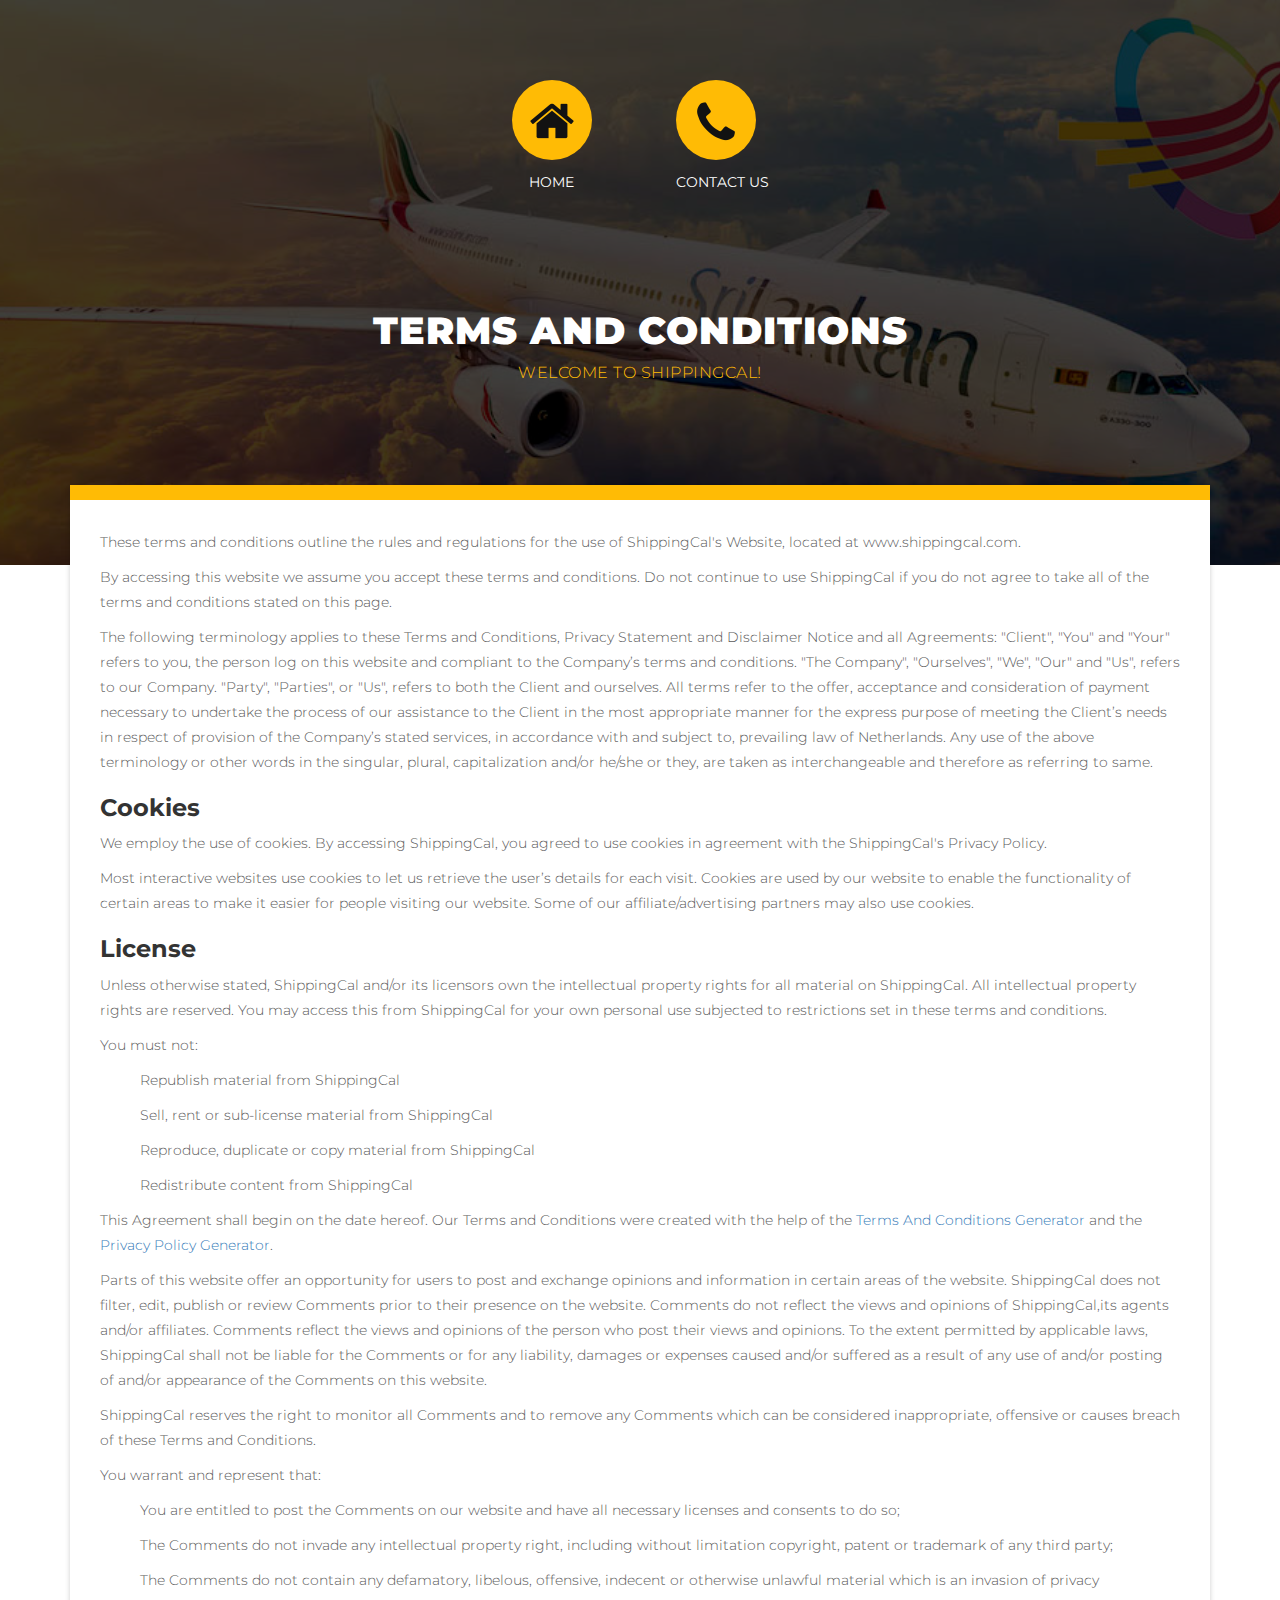
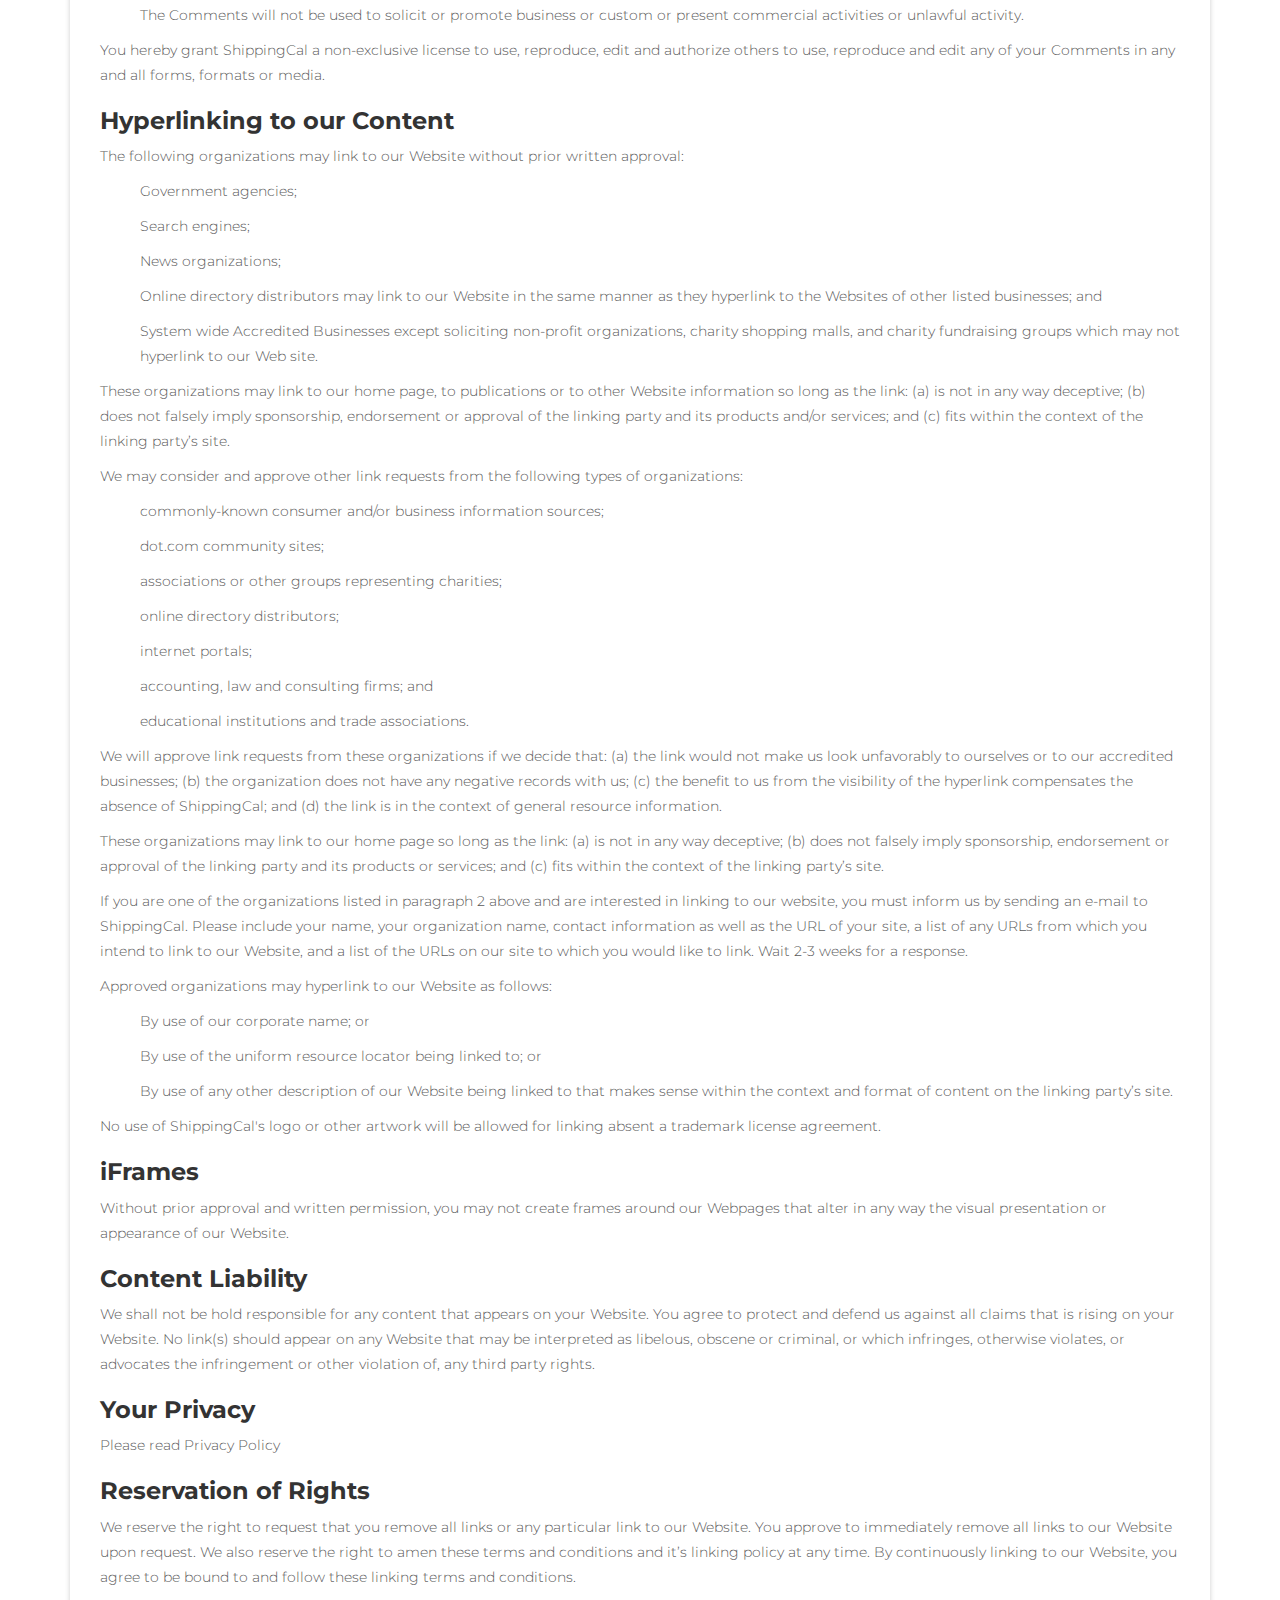
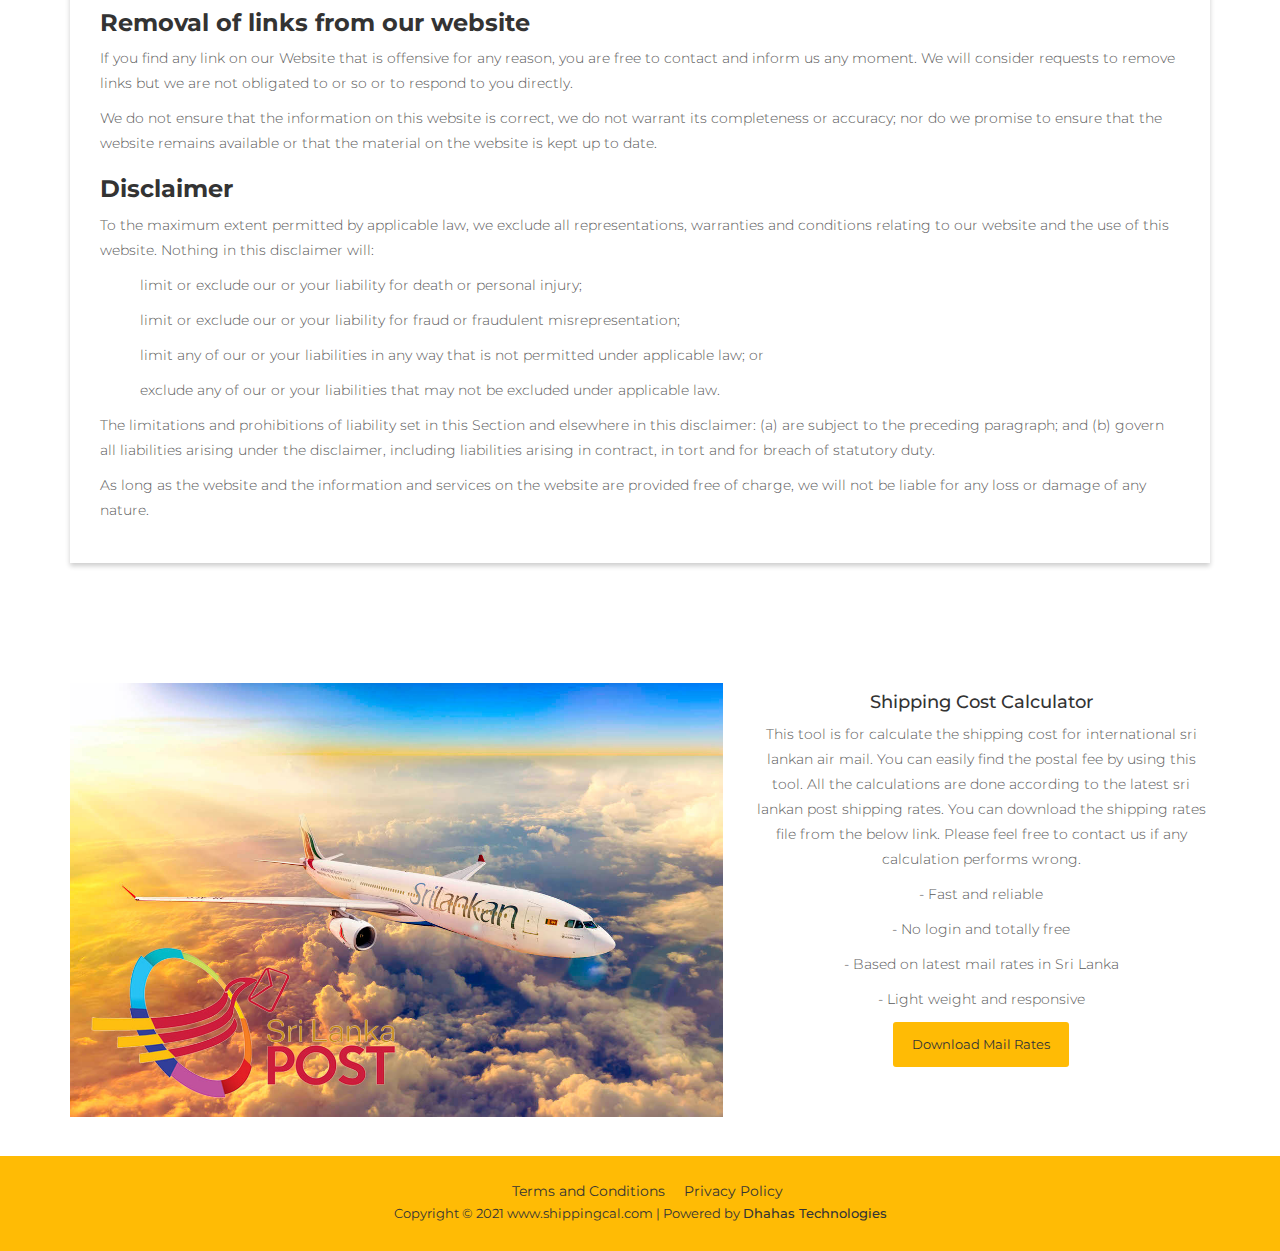
<file: termsandconditions.html>
<!doctype html>
<!--[if lt IE 7]>
<html class="no-js lt-ie9 lt-ie8 lt-ie7" lang=""> <![endif]-->
<!--[if IE 7]>
<html class="no-js lt-ie9 lt-ie8" lang=""> <![endif]-->
<!--[if IE 8]>
<html class="no-js lt-ie9" lang=""> <![endif]-->
<!--[if gt IE 8]><!-->
<html class="no-js" lang=""> <!--<![endif]-->
<head>
    <meta charset="utf-8">
    <meta http-equiv="X-UA-Compatible" content="IE=edge,chrome=1">
    <link rel="icon" type="image/png" href="./img/favicon.png"/>
    <title>Terms and Conditions - ShippingCal</title>
    <meta name="description" content="Terms and conditions page of www.shippingcal.com">
    <meta name="keywords" content="shippingcal, terms and conditions">
    <meta name="author" content="Dhahas Technologies">
    <!--
    Newline Template
    https://templatemo.com/tm-503-newline
    -->
    <meta name="description" content="">
    <meta name="viewport" content="width=device-width, initial-scale=1">
    <link rel="apple-touch-icon" href="apple-touch-icon.png">

    <link rel="stylesheet" href="css/bootstrap.min.css">
    <link rel="stylesheet" href="css/bootstrap-theme.min.css">
    <link rel="stylesheet" href="css/fontAwesome.css">
    <link rel="stylesheet" href="css/templatemo-style.css">

    <link href="https://fonts.googleapis.com/css?family=Montserrat:100,200,300,400,500,600,700,800,900"
          rel="stylesheet">

    <script src="js/vendor/modernizr-2.8.3-respond-1.4.2.min.js"></script>
</head>
<body>

<div class="overlay"></div>
<section class="top-part">
    <img src="img/cover.jpg" alt="" style="object-fit: cover; height: 100%">
</section>

<section class="cd-hero">

    <div class="cd-slider-nav">
        <nav>
            <span class="cd-marker item-1"></span>
            <ul>
                <li><a href="index.html">
                    <div class="image-icon"><img src="img/home-icon.png"></div>
                    <h6>Home</h6></a></li>

                <li><a href="contact-us.html">
                    <div class="image-icon"><img src="img/contact-icon.png"></div>
                    <h6>Contact Us</h6></a></li>
            </ul>
        </nav>
    </div> <!-- .cd-slider-nav -->

    <ul class="cd-hero-slider">
        <li class="selected">
            <div class="heading">
                <h1>Terms and Conditions</h1>
                <span>Welcome to ShippingCal!</span>
            </div>
            <div class="cd-half-width fivth-slide">
                <div class="container">
                    <div class="row">
                        <div class="col-md-12">
                            <div class="content fivth-content">
                                <p>These terms and conditions outline the rules and regulations for the use of
                                    ShippingCal's Website, located at www.shippingcal.com.</p>

                                <p>By accessing this website we assume you accept these terms and conditions. Do not
                                    continue to use ShippingCal if you do not agree to take all of the terms and
                                    conditions stated on this page.</p>

                                <p>The following terminology applies to these Terms and Conditions, Privacy Statement
                                    and Disclaimer Notice and all Agreements: "Client", "You" and "Your" refers to you,
                                    the person log on this website and compliant to the Company’s terms and conditions.
                                    "The Company", "Ourselves", "We", "Our" and "Us", refers to our Company. "Party",
                                    "Parties", or "Us", refers to both the Client and ourselves. All terms refer to the
                                    offer, acceptance and consideration of payment necessary to undertake the process of
                                    our assistance to the Client in the most appropriate manner for the express purpose
                                    of meeting the Client’s needs in respect of provision of the Company’s stated
                                    services, in accordance with and subject to, prevailing law of Netherlands. Any use
                                    of the above terminology or other words in the singular, plural, capitalization
                                    and/or he/she or they, are taken as interchangeable and therefore as referring to
                                    same.</p>

                                <h3><strong>Cookies</strong></h3>

                                <p>We employ the use of cookies. By accessing ShippingCal, you agreed to use cookies in
                                    agreement with the ShippingCal's Privacy Policy. </p>

                                <p>Most interactive websites use cookies to let us retrieve the user’s details for each
                                    visit. Cookies are used by our website to enable the functionality of certain areas
                                    to make it easier for people visiting our website. Some of our affiliate/advertising
                                    partners may also use cookies.</p>

                                <h3><strong>License</strong></h3>

                                <p>Unless otherwise stated, ShippingCal and/or its licensors own the intellectual
                                    property rights for all material on ShippingCal. All intellectual property rights
                                    are reserved. You may access this from ShippingCal for your own personal use
                                    subjected to restrictions set in these terms and conditions.</p>

                                <p>You must not:</p>
                                <ul>
                                    <p>Republish material from ShippingCal</p>
                                    <p>Sell, rent or sub-license material from ShippingCal</p>
                                    <p>Reproduce, duplicate or copy material from ShippingCal</p>
                                    <p>Redistribute content from ShippingCal</p>
                                </ul>

                                <p>This Agreement shall begin on the date hereof. Our Terms and Conditions were created
                                    with the help of the <a href="https://www.termsandconditionsgenerator.com">Terms And
                                        Conditions Generator</a> and the <a
                                            href="https://www.generateprivacypolicy.com">Privacy Policy Generator</a>.
                                </p>

                                <p>Parts of this website offer an opportunity for users to post and exchange opinions
                                    and information in certain areas of the website. ShippingCal does not filter, edit,
                                    publish or review Comments prior to their presence on the website. Comments do not
                                    reflect the views and opinions of ShippingCal,its agents and/or affiliates. Comments
                                    reflect the views and opinions of the person who post their views and opinions. To
                                    the extent permitted by applicable laws, ShippingCal shall not be liable for the
                                    Comments or for any liability, damages or expenses caused and/or suffered as a
                                    result of any use of and/or posting of and/or appearance of the Comments on this
                                    website.</p>

                                <p>ShippingCal reserves the right to monitor all Comments and to remove any Comments
                                    which can be considered inappropriate, offensive or causes breach of these Terms and
                                    Conditions.</p>

                                <p>You warrant and represent that:</p>

                                <ul>
                                    <p>You are entitled to post the Comments on our website and have all necessary
                                        licenses and consents to do so;</p>
                                    <p>The Comments do not invade any intellectual property right, including without
                                        limitation copyright, patent or trademark of any third party;</p>
                                    <p>The Comments do not contain any defamatory, libelous, offensive, indecent or
                                        otherwise unlawful material which is an invasion of privacy</p>
                                    <p>The Comments will not be used to solicit or promote business or custom or present
                                        commercial activities or unlawful activity.</p>
                                </ul>

                                <p>You hereby grant ShippingCal a non-exclusive license to use, reproduce, edit and
                                    authorize others to use, reproduce and edit any of your Comments in any and all
                                    forms, formats or media.</p>

                                <h3><strong>Hyperlinking to our Content</strong></h3>

                                <p>The following organizations may link to our Website without prior written
                                    approval:</p>

                                <ul>
                                    <p>Government agencies;</p>
                                    <p>Search engines;</p>
                                    <p>News organizations;</p>
                                    <p>Online directory distributors may link to our Website in the same manner as they
                                        hyperlink to the Websites of other listed businesses; and</p>
                                    <p>System wide Accredited Businesses except soliciting non-profit organizations,
                                        charity shopping malls, and charity fundraising groups which may not hyperlink
                                        to our Web site.</p>
                                </ul>

                                <p>These organizations may link to our home page, to publications or to other Website
                                    information so long as the link: (a) is not in any way deceptive; (b) does not
                                    falsely imply sponsorship, endorsement or approval of the linking party and its
                                    products and/or services; and (c) fits within the context of the linking party’s
                                    site.</p>

                                <p>We may consider and approve other link requests from the following types of
                                    organizations:</p>

                                <ul>
                                    <p>commonly-known consumer and/or business information sources;</p>
                                    <p>dot.com community sites;</p>
                                    <p>associations or other groups representing charities;</p>
                                    <p>online directory distributors;</p>
                                    <p>internet portals;</p>
                                    <p>accounting, law and consulting firms; and</p>
                                    <p>educational institutions and trade associations.</p>
                                </ul>

                                <p>We will approve link requests from these organizations if we decide that: (a) the
                                    link would not make us look unfavorably to ourselves or to our accredited
                                    businesses; (b) the organization does not have any negative records with us; (c) the
                                    benefit to us from the visibility of the hyperlink compensates the absence of
                                    ShippingCal; and (d) the link is in the context of general resource information.</p>

                                <p>These organizations may link to our home page so long as the link: (a) is not in any
                                    way deceptive; (b) does not falsely imply sponsorship, endorsement or approval of
                                    the linking party and its products or services; and (c) fits within the context of
                                    the linking party’s site.</p>

                                <p>If you are one of the organizations listed in paragraph 2 above and are interested in
                                    linking to our website, you must inform us by sending an e-mail to ShippingCal.
                                    Please include your name, your organization name, contact information as well as the
                                    URL of your site, a list of any URLs from which you intend to link to our Website,
                                    and a list of the URLs on our site to which you would like to link. Wait 2-3 weeks
                                    for a response.</p>

                                <p>Approved organizations may hyperlink to our Website as follows:</p>

                                <ul>
                                    <p>By use of our corporate name; or</p>
                                    <p>By use of the uniform resource locator being linked to; or</p>
                                    <p>By use of any other description of our Website being linked to that makes sense
                                        within the context and format of content on the linking party’s site.</p>
                                </ul>

                                <p>No use of ShippingCal's logo or other artwork will be allowed for linking absent a
                                    trademark license agreement.</p>

                                <h3><strong>iFrames</strong></h3>

                                <p>Without prior approval and written permission, you may not create frames around our
                                    Webpages that alter in any way the visual presentation or appearance of our
                                    Website.</p>

                                <h3><strong>Content Liability</strong></h3>

                                <p>We shall not be hold responsible for any content that appears on your Website. You
                                    agree to protect and defend us against all claims that is rising on your Website. No
                                    link(s) should appear on any Website that may be interpreted as libelous, obscene or
                                    criminal, or which infringes, otherwise violates, or advocates the infringement or
                                    other violation of, any third party rights.</p>

                                <h3><strong>Your Privacy</strong></h3>

                                <p>Please read Privacy Policy</p>

                                <h3><strong>Reservation of Rights</strong></h3>

                                <p>We reserve the right to request that you remove all links or any particular link to
                                    our Website. You approve to immediately remove all links to our Website upon
                                    request. We also reserve the right to amen these terms and conditions and it’s
                                    linking policy at any time. By continuously linking to our Website, you agree to be
                                    bound to and follow these linking terms and conditions.</p>

                                <h3><strong>Removal of links from our website</strong></h3>

                                <p>If you find any link on our Website that is offensive for any reason, you are free to
                                    contact and inform us any moment. We will consider requests to remove links but we
                                    are not obligated to or so or to respond to you directly.</p>

                                <p>We do not ensure that the information on this website is correct, we do not warrant
                                    its completeness or accuracy; nor do we promise to ensure that the website remains
                                    available or that the material on the website is kept up to date.</p>

                                <h3><strong>Disclaimer</strong></h3>

                                <p>To the maximum extent permitted by applicable law, we exclude all representations,
                                    warranties and conditions relating to our website and the use of this website.
                                    Nothing in this disclaimer will:</p>

                                <ul>
                                    <p>limit or exclude our or your liability for death or personal injury;</p>
                                    <p>limit or exclude our or your liability for fraud or fraudulent
                                        misrepresentation;</p>
                                    <p>limit any of our or your liabilities in any way that is not permitted under
                                        applicable law; or</p>
                                    <p>exclude any of our or your liabilities that may not be excluded under applicable
                                        law.</p>
                                </ul>

                                <p>The limitations and prohibitions of liability set in this Section and elsewhere in
                                    this disclaimer: (a) are subject to the preceding paragraph; and (b) govern all
                                    liabilities arising under the disclaimer, including liabilities arising in contract,
                                    in tort and for breach of statutory duty.</p>

                                <p>As long as the website and the information and services on the website are provided
                                    free of charge, we will not be liable for any loss or damage of any nature.</p>
                            </div>
                        </div>
                    </div>
                </div>
            </div>
        </li>
    </ul> <!-- .cd-hero-slider -->
</section> <!-- .cd-hero -->
<div class="cd-half-width third-slide">
    <br>
    <div class="container">
        <div class="row">
            <div class="col-md-12">
                <div class="">
                    <div class="row">
                        <div class="col-md-7 left-image">
                            <img src="img/left-feature-image.jpg" style="width: 100%">
                        </div>
                        <div class="col-md-5">
                            <div class="right-feature-text">
                                <h4>Shipping Cost Calculator</h4>
                                <p>This tool is for calculate the shipping cost for international sri lankan air mail.
                                    You can easily find the postal fee by using this tool. All the calculations are done
                                    according
                                    to the latest sri lankan post shipping rates. You can download the shipping rates
                                    file from the below link.
                                    Please feel free to contact us if any calculation performs wrong.</p>
                                <div class="feature-list">
                                    <ul>
                                        <p>- Fast and reliable</p>
                                        <p>- No login and totally free</p>
                                        <p>- Based on latest mail rates in Sri Lanka</p>
                                        <p>- Light weight and responsive</p>
                                    </ul>
                                </div>
                                <div class="primary-button">
                                    <a href="files/shipping_rates.pdf" target="_blank" rel="noopener noreferrer">Download
                                        Mail Rates</a>
                                </div>
                            </div>
                        </div>
                    </div>
                </div>
            </div>
        </div>
    </div>
    <br><br>
</div>

<footer>
    <div class="text-center" style="padding-top: 25px">
        <a href="termsandconditions.html" style="margin-left: 15px">Terms and Conditions</a>
        <a href="privacy-policy.html" style="margin-left: 15px">Privacy Policy</a>
    </div>
    <p style="padding-top: 0px">Copyright &copy; 2021 www.shippingcal.com

        | Powered by <em>Dhahas Technologies</em></p>
</footer>

<script>window.jQuery || document.write('<script src="js/vendor/jquery-1.11.2.min.js"><\/script>')</script>
<script src="js/vendor/bootstrap.min.js"></script>
<script src="js/plugins.js"></script>
<script src="js/custom.js"></script>

<script src="js/main.js"></script>
</body>
</html>
</file>
<file: css/templatemo-style.css>
/* 

Newline Template

https://templatemo.com/tm-503-newline

*/

body {
  font-family: 'Montserrat', sans-serif;
}

p {
  font-size: 14px;
  color: #5a5a5a;
  font-weight: 300;
  line-height: 25px;
}

video {
  position: fixed;
  top: 50%;
  left: 50%;
  min-width: 100%;
  min-height: 100%;
  width: auto;
  height: auto;
  z-index: -100;
  transform: translateX(-50%) translateY(-50%);
  background-size: cover;
  transition: 1s opacity;
}

video::-webkit-media-controls {
  display: none !important;
}

.overlay {
  position: absolute;
  top: 0;
  left: 0;
  width: 100%;
  height: 100%;
  z-index: 1;
  background-color: rgba(0, 0, 0, 0.75); /*dim the background*/
}

.primary-button a {
  display: inline-block;
  background-color: #ffbb05;
  color: #343434;
  font-size: 13px;
  padding: 12px 18px;
  border-radius: 3px;
  text-decoration: none;
  border: 1px solid transparent;
}

.primary-button a:hover {
  background-color: transparent;
  border: 1px solid #ffbb05;
  -moz-transition: all 0.2s linear;
  -o-transition: all 0.2s linear;
  -webkit-transition: all 0.2s linear;
}

.ad-unit-2 {
  display: none;
}

@media only screen and (min-width: 768px) {
  .ad-unit-2 {
    display: block;
    margin-top: 20px;
  }
}

@media only screen and (min-width: 768px) {
  .calculator-card{
    min-height: 600px;
  }
}


.cd-hero {
  z-index: 2;
  position: relative;
  -webkit-font-smoothing: antialiased;
  -moz-osx-font-smoothing: grayscale;
}

.cd-hero-slider {
  position: relative;
  overflow: hidden;
  margin: 0;
  padding: 0;
  list-style: none;
}
.cd-hero-slider li {
  position: absolute;
  top: 0;
  left: 0;
  width: 100%;
  -webkit-transform: translateX(100%);
  -moz-transform: translateX(100%);
  -ms-transform: translateX(100%);
  -o-transform: translateX(100%);
  transform: translateX(100%);
}
.cd-hero-slider li.selected {
  /* this is the visible slide */
  position: relative;
  -webkit-transform: translateX(0);
  -moz-transform: translateX(0);
  -ms-transform: translateX(0);
  -o-transform: translateX(0);
  transform: translateX(0);
}
.cd-hero-slider li.move-left {
  /* slide hidden on the left */
  -webkit-transform: translateX(-100%);
  -moz-transform: translateX(-100%);
  -ms-transform: translateX(-100%);
  -o-transform: translateX(-100%);
  transform: translateX(-100%);
}
.cd-hero-slider li.is-moving,
.cd-hero-slider li.selected {
  /* the is-moving class is assigned to the slide which is moving outside the viewport */
  -webkit-transition: -webkit-transform 0.5s;
  -moz-transition: -moz-transform 0.5s;
  transition: transform 0.5s;
}
@media only screen and (min-width: 768px) {
  .cd-hero-slider {
  }
}
@media only screen and (min-width: 1170px) {
  .cd-hero-slider {
  }
}

.cd-slider-nav {
  text-align: center;
}

.cd-slider-nav ul {
  padding: 0;
  margin: 0;
}

.cd-slider-nav ul li {
  display: inline-block;
  margin: 80px 40px;
}

.cd-slider-nav ul li a {
  text-decoration: none;
}

.cd-slider-nav ul li h6 {
  font-size: 14px;
  text-transform: uppercase;
  text-align: center;
  font-weight: 400;
  color: #fff;
  margin-top: 15px;
}

.cd-slider-nav ul .selected h6 {
  color: #ffbb05;
  text-decoration: none;
}

.cd-slider-nav .image-icon {
  margin: 0 auto;
  margin-bottom: 15px;
  display: block;
  width: 80px;
  height: 80px;
  line-height: 80px;
  border-radius: 50%;
  text-align: center;
  margin: 0px;
  padding: 0px;
  background-color: #ffbb05;
}

.cd-slider-nav .image-icon:hover {
  background-color: #fff;
  -moz-transition: all 0.2s linear;
  -o-transition: all 0.2s linear;
  -webkit-transition: all 0.2s linear;
}

.content {
  margin-bottom: 100px;
  margin-top: -80px;
  background-color: #fff;
  border-top: 15px solid #ffbb05;
  box-shadow: 0px 3px 5px rgba(0, 0, 0, 0.2);
}

/*
=====================
----- TOP PART ------
=====================
*/

.top-part img {
  width: 100%;
  background-size: cover;
  position: absolute;
  overflow: hidden;
  top: 0;
  left: 0;
}

/*
=======================
----- FIRST SLIDE -----
=======================
*/

.first-slide {
  text-align: center;
}

.first-slide {
  background-color: #fff;
  width: 100%;
}

.heading {
  text-align: center;
  margin-bottom: 180px;
}

.heading h1 {
  margin-top: 30px;
  font-size: 38px;
  text-transform: uppercase;
  color: #fff;
  font-weight: 900;
  letter-spacing: 1px;
}

.heading span {
  font-size: 16px;
  text-transform: uppercase;
  color: #ffbb05;
  font-weight: 300;
  letter-spacing: 0.5px;
}

.result-card {
  background-color: #ffbb05;
  border-radius: 5px;
}

.btn-primary-custom {
  display: inline-block;
  background-color: #ffbb05;
  color: #343434;
  font-size: 13px;
  padding: 12px 18px;
  border-radius: 3px;
  text-decoration: none;
  border: 1px solid transparent;
}
.form-control {
  height: 45px;
}

.btn-primary-custom:hover {
  background-color: transparent;
  border: 1px solid #ffbb05;
  -moz-transition: all 0.2s linear;
  -o-transition: all 0.2s linear;
  -webkit-transition: all 0.2s linear;
}

.first-content h4 {
  font-size: 19px;
  text-transform: uppercase;
  color: #121212;
  letter-spacing: 1px;
  margin-top: 0px;
  margin-bottom: 30px;
}

.first-content {
  padding: 60px 0px;
}

.first-content p {
  margin: 0px 120px;
}

.first-content .primary-button {
  margin-top: 30px;
}

/*
=======================
----- SECOND SLIDE ----
=======================
*/

.second-slide {
  text-align: center;
  background-color: #fff;
  width: 100%;
}

.second-slide .heading h1 {
  margin-top: 30px;
  font-size: 38px;
  text-transform: uppercase;
  color: #fff;
  font-weight: 900;
  letter-spacing: 1px;
}

.second-slide .heading span {
  font-size: 16px;
  text-transform: uppercase;
  color: #ffbb05;
  font-weight: 300;
  letter-spacing: 0.5px;
}

.second-slide img {
  width: 100%;
  overflow: hidden;
}

.second-slide .left-image {
  padding-right: 0px !important;
}

.second-slide .right-image {
  padding-left: 0px !important;
}

.second-slide .right-about-text {
  text-align: left;
  margin-left: 15px;
  margin-right: 30px;
}

.second-slide .right-about-text h4 {
  font-size: 19px;
  color: #121212;
  text-transform: uppercase;
  letter-spacing: 1px;
  margin-top: 30px;
  margin-bottom: 25px;
}

.second-slide .right-about-text .primary-button {
  margin-top: 25px;
}

.second-slide .left-about-text {
  text-align: left;
  margin-left: 15px;
  margin-left: 30px;
}

.second-slide .left-about-text h4 {
  font-size: 19px;
  color: #121212;
  text-transform: uppercase;
  letter-spacing: 1px;
  margin-top: 30px;
  margin-bottom: 25px;
}

.second-slide .left-about-text .primary-button {
  margin-top: 25px;
}

/*
=======================
----- THIRD SLIDE -----
=======================
*/

.third-slide {
  text-align: center;
  background-color: #fff;
  width: 100%;
}

.third-slide .heading h1 {
  margin-top: 30px;
  font-size: 38px;
  text-transform: uppercase;
  color: #fff;
  font-weight: 900;
  letter-spacing: 1px;
}

.third-slide .heading span {
  font-size: 16px;
  text-transform: uppercase;
  color: #ffbb05;
  font-weight: 300;
  letter-spacing: 0.5px;
}

.third-slide .feature-list ul {
  padding: 0;
  margin: 0;
}

.third-slide .feature-list ul li {
  display: block;
}

.third-content {
  padding: 30px;
}

.third-content .left-image img {
  width: 100%;
  overflow: hidden;
}

.third-content .right-feature-text h4 {
  font-size: 19px;
  color: #121212;
  text-transform: uppercase;
  letter-spacing: 1px;
  margin-top: 30px;
  margin-bottom: 30px;
}

.third-content .right-feature-text h4 em {
  font-style: normal;
  font-weight: 700;
  color: #ffbb05;
}

.third-content .feature-list {
  margin-top: 20px;
}

.third-content .feature-list p {
  font-weight: 400;
}

.third-content .right-feature-text {
  text-align: left;
  margin: 0px 15px 0px 15px;
}

.third-content .right-feature-text .primary-button {
  margin-top: 30px;
}

/*
=======================
----- FOURTH SLIDE ----
=======================
*/

.fourth-slide {
  text-align: center;
  background-color: #fff;
  width: 100%;
}

.fourth-slide .heading h1 {
  margin-top: 30px;
  font-size: 38px;
  text-transform: uppercase;
  color: #fff;
  font-weight: 900;
  letter-spacing: 1px;
}

.fourth-slide .heading span {
  font-size: 16px;
  text-transform: uppercase;
  color: #ffbb05;
  font-weight: 300;
  letter-spacing: 0.5px;
}

.fourth-content {
  padding: 15px 30px;
}

.fourth-content .project-item {
  margin: 15px 0px;
}

.fourth-content img {
  width: 100%;
  overflow: hidden;
}

/*
=======================
----- FOURTH SLIDE ----
=======================
*/

.fivth-slide {
  text-align: center;
  background-color: #fff;
  width: 100%;
}

.fivth-slide .heading h1 {
  margin-top: 30px;
  font-size: 38px;
  text-transform: uppercase;
  color: #fff;
  font-weight: 900;
  letter-spacing: 1px;
}

.fivth-slide .heading span {
  font-size: 16px;
  text-transform: uppercase;
  color: #ffbb05;
  font-weight: 300;
  letter-spacing: 0.5px;
}

.fivth-content {
  padding: 30px;
  text-align: left;
}

.fivth-content .left-info em {
  font-weight: 500;
}

.fivth-content .left-info .social-icons {
  margin-top: 60px;
}

.fivth-content .left-info ul {
  padding: 0;
  margin: 0;
}

.fivth-content .left-info i {
  margin-right: 10px;
  color: #fff;
  font-size: 15px;
  width: 34px;
  height: 34px;
  background-color: #cdcdcd;
  display: inline-block;
  border-radius: 50%;
  text-align: center;
  line-height: 34px;
}

.fivth-content .left-info i:hover {
  background-color: #ffbb05;
  -moz-transition: all 0.3s linear;
  -o-transition: all 0.3s linear;
  -webkit-transition: all 0.3s linear;
}

.fivth-content input {
  margin-bottom: 20px;
  padding-left: 15px;
  max-width: 100%;
  height: 40px;
  display: inline-block;
  line-height: 40px;
  font-size: 13px;
  color: #aaa;
  background-color: #f4f4f4;
  border: none;
  outline: none;
  border-radius: 0;
  box-shadow: none;
}

.fivth-content input:focus {
  outline: none !important;
  box-shadow: none;
}

.fivth-content textarea {
  margin-bottom: 20px;
  padding-left: 15px;
  width: 100%;
  max-width: 100%;
  max-height: 180px;
  height: 140px;
  display: inline-block;
  line-height: 40px;
  font-size: 13px;
  color: #aaa;
  background-color: #f4f4f4;
  border: none;
  outline: none !important;
  border-radius: 0;
  box-shadow: none;
}

.fivth-content textarea:focus {
  outline: none !important;
  box-shadow: none;
}

.fivth-content button {
  display: inline-block;
  background-color: #ffbb05;
  color: #343434;
  font-size: 13px;
  padding: 12px 18px;
  border-radius: 3px;
  text-decoration: none;
  outline: none;
  margin-bottom: 0px;
}

.fivth-content button:hover {
  background-color: transparent;
  border: 1px solid #ffbb05;
  -moz-transition: all 0.2s linear;
  -o-transition: all 0.2s linear;
  -webkit-transition: all 0.2s linear;
}

/*
=======================
---- FOOTER STYLE -----
=======================
*/

footer {
  background-color: #ffbb05;
  position: relative;
  width: 100%;
  bottom: 0;
  z-index: 2;
  margin-top: -1px;
}

footer p {
  font-size: 13px;
  color: #343434;
  margin: 0px;
  padding: 25px 0px;
  text-align: center;
  font-weight: 400;
}

footer p em {
  font-style: normal;
  font-weight: 500;
}

footer a {
  color: #343434;
}

/*
========================================
---------- RESPONSIVE STYLE ------------
========================================
*/

@media (max-width: 850px) {
  .cd-slider-nav ul li h6 {
    font-size: 13px;
    text-transform: uppercase;
    text-align: center;
    font-weight: 400;
    color: #fff;
    margin-top: 15px;
    display: none;
  }

  .cd-slider-nav .image-icon img {
    width: 25px;
  }

  .cd-slider-nav ul .selected img {
    border-bottom: 3px solid #fff;
    padding-bottom: 10px;
    -moz-transition: all 0.2s linear;
    -o-transition: all 0.2s linear;
    -webkit-transition: all 0.2s linear;
  }

  .cd-slider-nav .image-icon {
    width: 0px;
    height: 0px;
    line-height: 40px;
    margin: 0 auto;
  }

  .cd-slider-nav {
    background-color: #ffbb05;
    width: 100%;
    height: 80px;
    line-height: 80px;
    margin: 0 auto;
    text-align: center !important;
  }

  .cd-slider-nav ul {
    padding: 0;
    margin: 0;
    text-align: center !important;
  }

  .cd-slider-nav ul li {
    display: inline-block;
    margin-top: 0px;
    margin-left: 15px;
  }

  .heading h1 {
    margin-top: 60px;
    font-size: 24px;
    font-weight: 700;
    letter-spacing: 0px;
  }

  .heading span {
    font-size: 13px;
    letter-spacing: px;
  }

  .content {
    margin-bottom: 100px;
    margin-top: -100px;
    background-color: #fff;
    border-top: 15px solid #ffbb05;
    box-shadow: 0px 3px 5px rgba(0, 0, 0, 0.2);
  }

  .first-content h4 {
    margin-left: 15px;
    margin-right: 15px;
  }

  .first-content p {
    margin: 0px 30px;
  }

  .second-slide .left-image {
    padding-right: 15px !important;
  }

  .second-slide .right-image {
    padding-left: 15px !important;
  }

  .second-slide .right-about-text {
    text-align: left;
    margin-left: 15px;
    margin-left: 30px;
  }

  .second-slide .left-about-text {
    text-align: left;
    margin-left: 0px;
    margin-left: 30px;
    margin-bottom: 30px;
  }

  .fivth-content .left-info .social-icons {
    margin-top: 30px;
    margin-bottom: 60px;
  }
}

/*
========================================
----------- LIGHT BOX STYLE ------------
========================================
*/

/* Preload images */
body:after {
  content: url(../img/close.png) url(../img/loading.gif) url(../img/prev.png)
    url(../img/next.png);
  display: none;
}

body.lb-disable-scrolling {
  overflow: hidden;
}

.lightboxOverlay {
  position: absolute;
  top: 0;
  left: 0;
  z-index: 9999;
  background-color: black;
  filter: progid:DXImageTransform.Microsoft.Alpha(Opacity=80);
  opacity: 0.8;
  display: none;
}

.lightbox {
  position: absolute;
  margin-top: 5%;
  left: 0;
  width: 100%;
  z-index: 10000;
  text-align: center;
  line-height: 0;
  font-weight: normal;
}

.lightbox .lb-image {
  display: block;
  height: auto;
  max-width: inherit;
  max-height: none;
  border-radius: 3px;

  /* Image border */
  border: 4px solid white;
}

.lightbox a img {
  border: none;
}

.lb-outerContainer {
  position: relative;
  *zoom: 1;
  width: 250px;
  height: 250px;
  margin: 0 auto;
  border-radius: 4px;

  /* Background color behind image.
     This is visible during transitions. */
  background-color: white;
}

.lb-outerContainer:after {
  content: '';
  display: table;
  clear: both;
}

.lb-loader {
  position: absolute;
  top: 43%;
  left: 0;
  height: 25%;
  width: 100%;
  text-align: center;
  line-height: 0;
}

.lb-cancel {
  display: block;
  width: 32px;
  height: 32px;
  margin: 0 auto;
  background: url(../img/loading.gif) no-repeat;
}

.lb-nav {
  position: absolute;
  top: 0;
  left: 0;
  height: 100%;
  width: 100%;
  z-index: 10;
}

.lb-container > .nav {
  left: 0;
}

.lb-nav a {
  outline: none;
  background-image: url('[data-uri]');
}

.lb-prev,
.lb-next {
  height: 100%;
  cursor: pointer;
  display: block;
}

.lb-nav a.lb-prev {
  width: 34%;
  left: 0;
  float: left;
  background: url(../img/prev.png) left 48% no-repeat;
  filter: progid:DXImageTransform.Microsoft.Alpha(Opacity=0);
  opacity: 0;
  -webkit-transition: opacity 0.6s;
  -moz-transition: opacity 0.6s;
  -o-transition: opacity 0.6s;
  transition: opacity 0.6s;
}

.lb-nav a.lb-prev:hover {
  filter: progid:DXImageTransform.Microsoft.Alpha(Opacity=100);
  opacity: 1;
}

.lb-nav a.lb-next {
  width: 64%;
  right: 0;
  float: right;
  background: url(../img/next.png) right 48% no-repeat;
  filter: progid:DXImageTransform.Microsoft.Alpha(Opacity=0);
  opacity: 0;
  -webkit-transition: opacity 0.6s;
  -moz-transition: opacity 0.6s;
  -o-transition: opacity 0.6s;
  transition: opacity 0.6s;
}

.lb-nav a.lb-next:hover {
  filter: progid:DXImageTransform.Microsoft.Alpha(Opacity=100);
  opacity: 1;
}

.lb-dataContainer {
  margin: 0 auto;
  padding-top: 5px;
  *zoom: 1;
  width: 100%;
  -moz-border-radius-bottomleft: 4px;
  -webkit-border-bottom-left-radius: 4px;
  border-bottom-left-radius: 4px;
  -moz-border-radius-bottomright: 4px;
  -webkit-border-bottom-right-radius: 4px;
  border-bottom-right-radius: 4px;
}

.lb-dataContainer:after {
  content: '';
  display: table;
  clear: both;
}

.lb-data {
  padding: 0 4px;
  color: #ccc;
}

.lb-data .lb-details {
  width: 85%;
  float: left;
  text-align: left;
  line-height: 1.1em;
}

.lb-data .lb-caption {
  font-size: 13px;
  font-weight: bold;
  line-height: 1em;
}

.lb-data .lb-caption a {
  color: #4ae;
}

.lb-data .lb-number {
  display: block;
  clear: left;
  padding-bottom: 1em;
  font-size: 12px;
  color: #999999;
}

.lb-data .lb-close {
  display: block;
  float: right;
  width: 30px;
  height: 30px;
  background: url(../img/close.png) top right no-repeat;
  text-align: right;
  outline: none;
  filter: progid:DXImageTransform.Microsoft.Alpha(Opacity=70);
  opacity: 0.7;
  -webkit-transition: opacity 0.2s;
  -moz-transition: opacity 0.2s;
  -o-transition: opacity 0.2s;
  transition: opacity 0.2s;
}

.lb-data .lb-close:hover {
  cursor: pointer;
  filter: progid:DXImageTransform.Microsoft.Alpha(Opacity=100);
  opacity: 1;
}

@media only screen and (max-width: 990px) {
  .expense {
    margin-top: 20px;
  }
}
</file>
